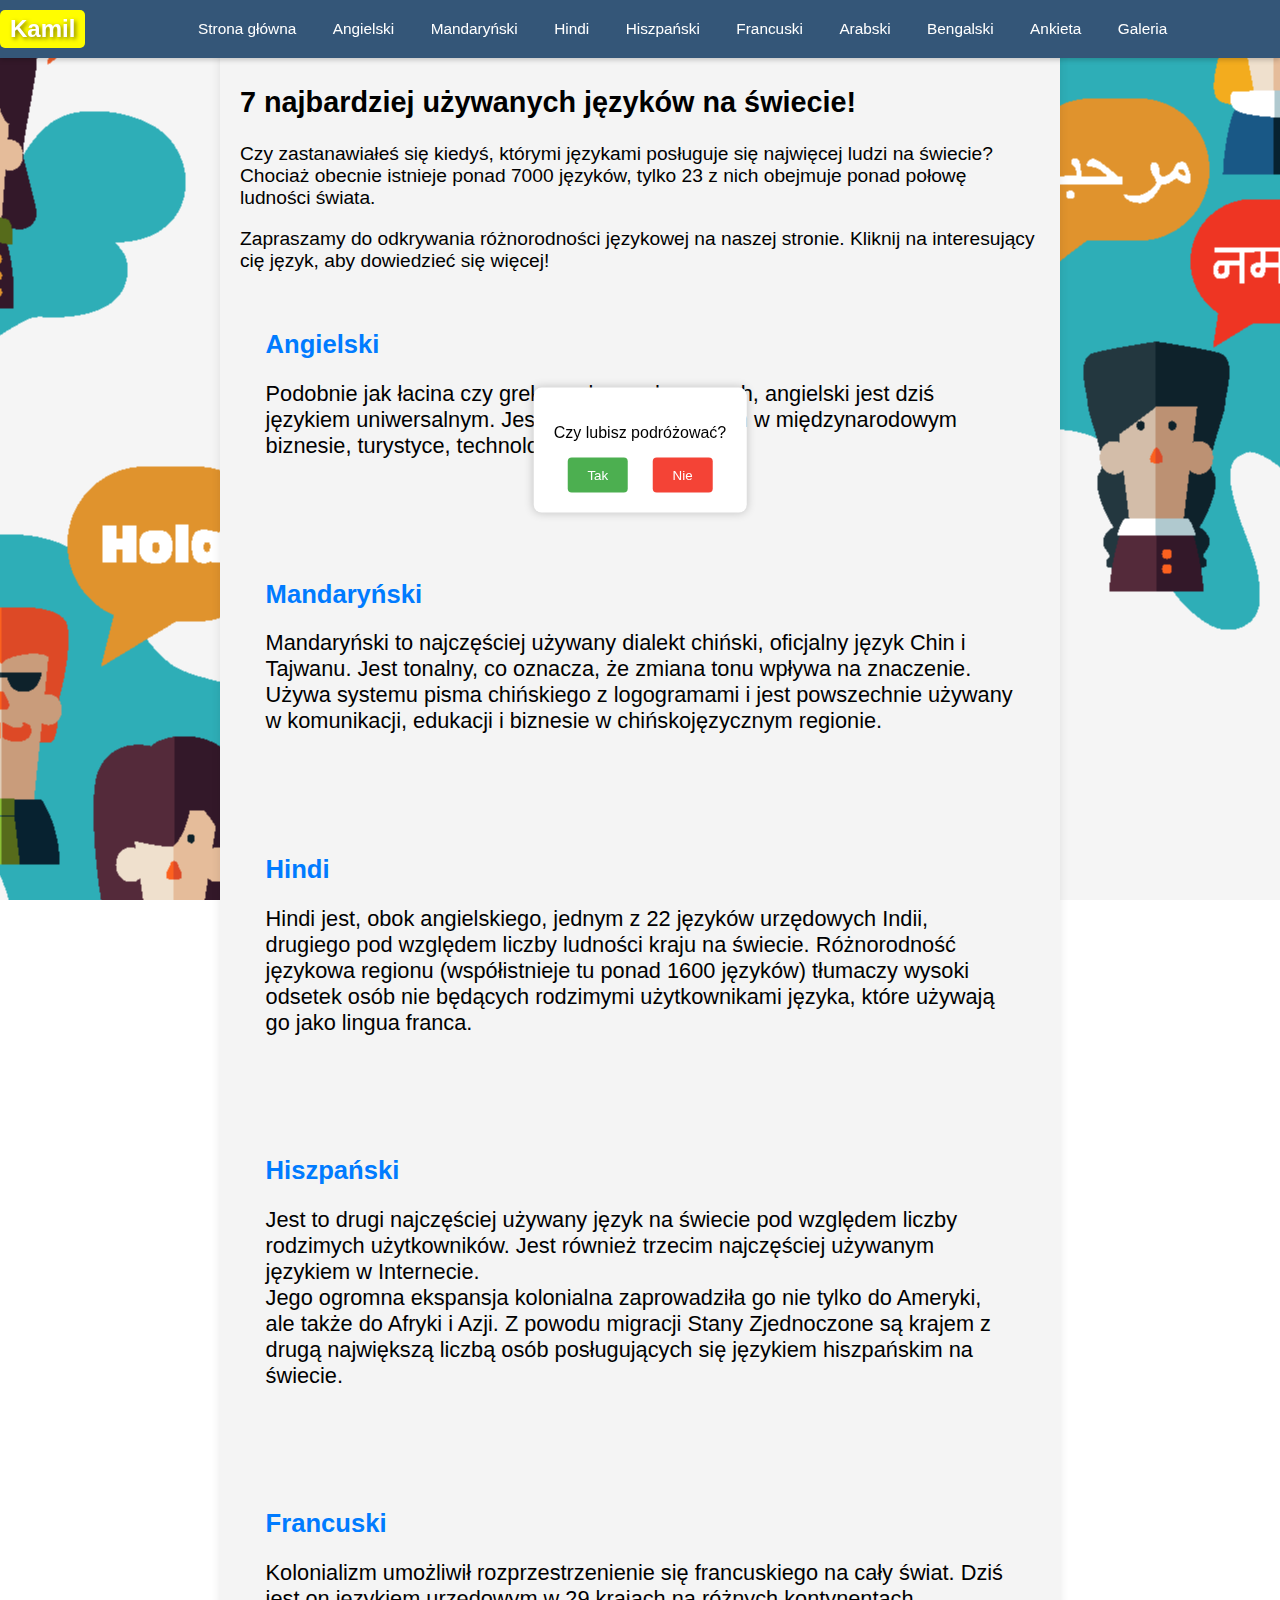
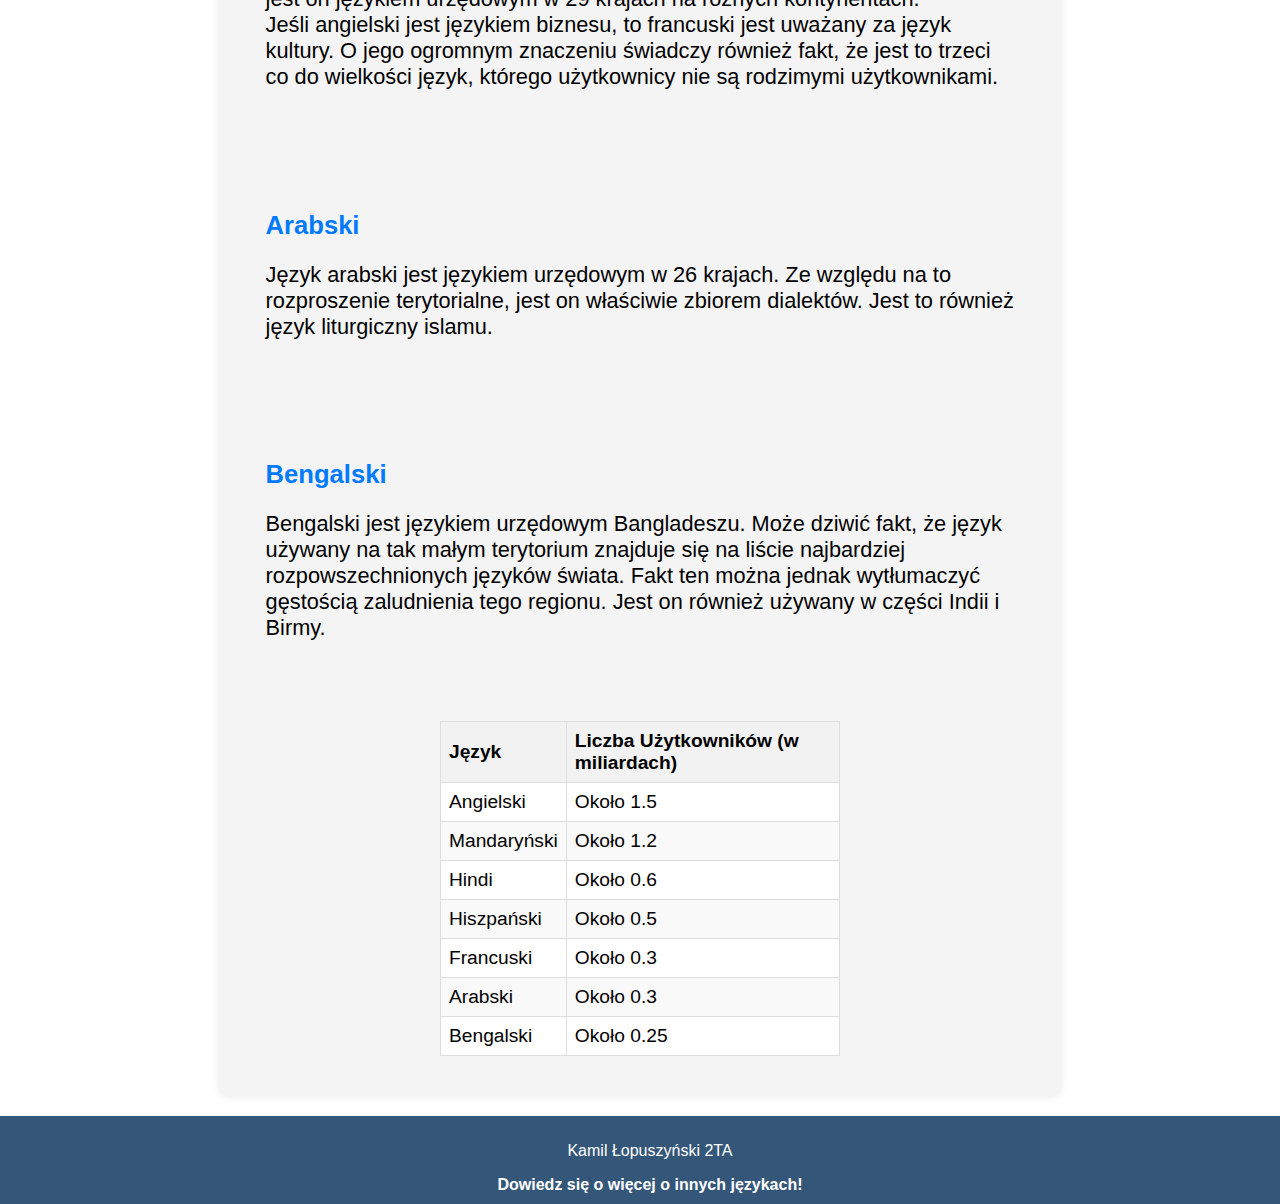
<file: index.html>
<!DOCTYPE html>
<html>
<head>
<meta name="viewport" content="width=device-width, initial-scale=1">
<meta charset="UTF-8">
	<title>Strona główna</title>
<link rel="stylesheet" type="text/css" href="stronaglowna.css">
</head>
<body>
	
<div class="wszystko">
	
	
	

	
<div class="topnav">
 <a href="" class="logo">Kamil</a>
	<div class="wysrodkowane">
        <a href="index.html" class="topnavy">Strona główna</a>
        <a href="angielski.html">Angielski</a>
        <a href="Mandarynski.html">Mandaryński</a>
	<a href="hindi.html">Hindi</a>
	<a href="hiszpanski.html">Hiszpański</a>
	<a href="francuski.html">Francuski</a>
	<a href="arabski.html">Arabski</a>
	<a href="bengalski.html">Bengalski</a>
		<a href="ankieta.html">Ankieta</a>
		<a href="galeria.html">Galeria</a>
	</div>
	<div class="mobile-menu-icon" onclick="toggleMobileMenu()">
  <div class="bar"></div>
  <div class="bar"></div>
  <div class="bar"></div>
		
</div>
	<div class="mobile-menu">
      <a href="index.html" class="topnavy">Strona główna</a>
      <a href="angielski.html">Angielski</a>
      <a href="Mandarynski.html">Mandaryński</a>
      <a href="hindi.html">Hindi</a>
      <a href="hiszpanski.html">Hiszpański</a>
      <a href="francuski.html">Francuski</a>
      <a href="arabski.html">Arabski</a>
      <a href="bengalski.html">Bengalski</a>
      <a href="ankieta.html">Ankieta</a>
      <a href="galeria.html">Galeria</a>
    </div>
	
	</div>
	<div id="popup-container">
  <p>Czy lubisz podróżować?</p>
  <button id="yesButton">Tak</button>
  <button id="noButton">Nie</button>
</div>
	 <div class="wstep"><br>
      <h2>7 najbardziej używanych języków na świecie!</h2>
      <p>
        
Czy zastanawiałeś się kiedyś, którymi językami posługuje się najwięcej ludzi na świecie? Chociaż obecnie istnieje ponad 7000 języków, tylko 23 z nich obejmuje ponad połowę ludności świata.

      </p>
		   <p>
        Zapraszamy do odkrywania różnorodności językowej na naszej stronie. Kliknij na interesujący cię język, aby dowiedzieć się więcej!
      </p>
		 
		  <div class="opisy-jezykow">
      <ul>
        <li><a href="angielski.html">Angielski</a>  <p>
            Podobnie jak łacina czy greka w dawnych czasach, angielski jest dziś językiem uniwersalnym. Jest językiem domyślnym w międzynarodowym biznesie, turystyce, technologii, itp.
          </p></li>
		  <br>
        <li><a href="Mandarynski.html">Mandaryński</a>
		  <p>
            Mandaryński to najczęściej używany dialekt chiński, oficjalny język Chin i Tajwanu. Jest tonalny, co oznacza, że zmiana tonu wpływa na znaczenie. Używa systemu pisma chińskiego z logogramami i jest powszechnie używany w komunikacji, edukacji i biznesie w chińskojęzycznym regionie.



          </p>
		  
		  </li>
		  <br>
        <li><a href="hindi.html">Hindi</a>
		  <p>
           Hindi jest, obok angielskiego, jednym z 22 języków urzędowych Indii, drugiego pod względem liczby ludności kraju na świecie. Różnorodność językowa regionu (współistnieje tu ponad 1600 języków) tłumaczy wysoki odsetek osób nie będących rodzimymi użytkownikami języka, które używają go jako lingua franca.
          </p>
		  </li>
		  <br>
        <li><a href="hiszpanski.html">Hiszpański</a>
		  <p>
           Jest to drugi najczęściej używany język na świecie pod względem liczby rodzimych użytkowników. Jest również trzecim najczęściej używanym językiem w Internecie.
<br>
Jego ogromna ekspansja kolonialna zaprowadziła go nie tylko do Ameryki, ale także do Afryki i Azji. Z powodu migracji Stany Zjednoczone są krajem z drugą największą liczbą osób posługujących się językiem hiszpańskim na świecie.
          </p>
		  </li>
		  <br>
        <li><a href="francuski.html">Francuski</a>
		  <p>
            Kolonializm umożliwił rozprzestrzenienie się francuskiego na cały świat. Dziś jest on językiem urzędowym w 29 krajach na różnych kontynentach.
<br>
Jeśli angielski jest językiem biznesu, to francuski jest uważany za język kultury. O jego ogromnym znaczeniu świadczy również fakt, że jest to trzeci co do wielkości język, którego użytkownicy nie są rodzimymi użytkownikami.
          </p>
		  </li>
		  <br>
        <li><a href="arabski.html">Arabski</a>
		  <p>
          Język arabski jest językiem urzędowym w 26 krajach. Ze względu na to rozproszenie terytorialne, jest on właściwie zbiorem dialektów. Jest to również język liturgiczny islamu.
          </p>
		  </li>
		  <br>
        <li><a href="bengalski.html">Bengalski</a>
		  <p>
           Bengalski jest językiem urzędowym Bangladeszu. Może dziwić fakt, że język używany na tak małym terytorium znajduje się na liście najbardziej rozpowszechnionych języków świata. Fakt ten można jednak wytłumaczyć gęstością zaludnienia tego regionu. Jest on również używany w części Indii i Birmy.
          </p>
		  
		  </li>
		 
      </ul>
			  </div>
		 
		
   <table>
    <thead>
      <tr>
        <th>Język</th>
        <th>Liczba Użytkowników (w miliardach)</th>
      </tr>
    </thead>
    <tbody>
      <tr>
        <td>Angielski</td>
        <td>Około 1.5</td>
      </tr>
      <tr>
        <td>Mandaryński</td>
        <td>Około 1.2</td>
      </tr>
      <tr>
        <td>Hindi</td>
        <td>Około 0.6</td>
      </tr>
      <tr>
        <td>Hiszpański</td>
        <td>Około 0.5</td>
      </tr>
      <tr>
        <td>Francuski</td>
        <td>Około 0.3</td>
      </tr>
      <tr>
        <td>Arabski</td>
        <td>Około 0.3</td>
      </tr>
      <tr>
        <td>Bengalski</td>
        <td>Około 0.25</td>
      </tr>
    </tbody>
  </table>
    </div>
	

	 <div class="stopka">
      <p>Kamil Łopuszyński 2TA</p>
		  <a href="https://www.berlitz.com/pl-pl/blog/najczesciej-uzywane-jezyki-swiata" target="_blank">Dowiedz się o więcej o innych językach!</a> 
    </div>


 
</div>
	<script>
    document.addEventListener('DOMContentLoaded', function () {
        var popupContainer = document.getElementById('popup-container');
        var yesButton = document.getElementById('yesButton');
        var noButton = document.getElementById('noButton');

        // Pokaż popup po załadowaniu strony
        popupContainer.style.display = 'block';

        // Dodaj obsługę kliknięcia na przycisk "Tak"
        yesButton.addEventListener('click', function () {
            window.location.href = 'https://www.lot.com/';
        });

        // Dodaj obsługę kliknięcia na przycisk "Nie"
        noButton.addEventListener('click', function () {
            popupContainer.style.display = 'none';
        });
    });
		function toggleMobileMenu() {
  var topnav = document.querySelector('.topnav');
  topnav.classList.toggle('expanded');
}
</script>
</body>
</html>
</file>
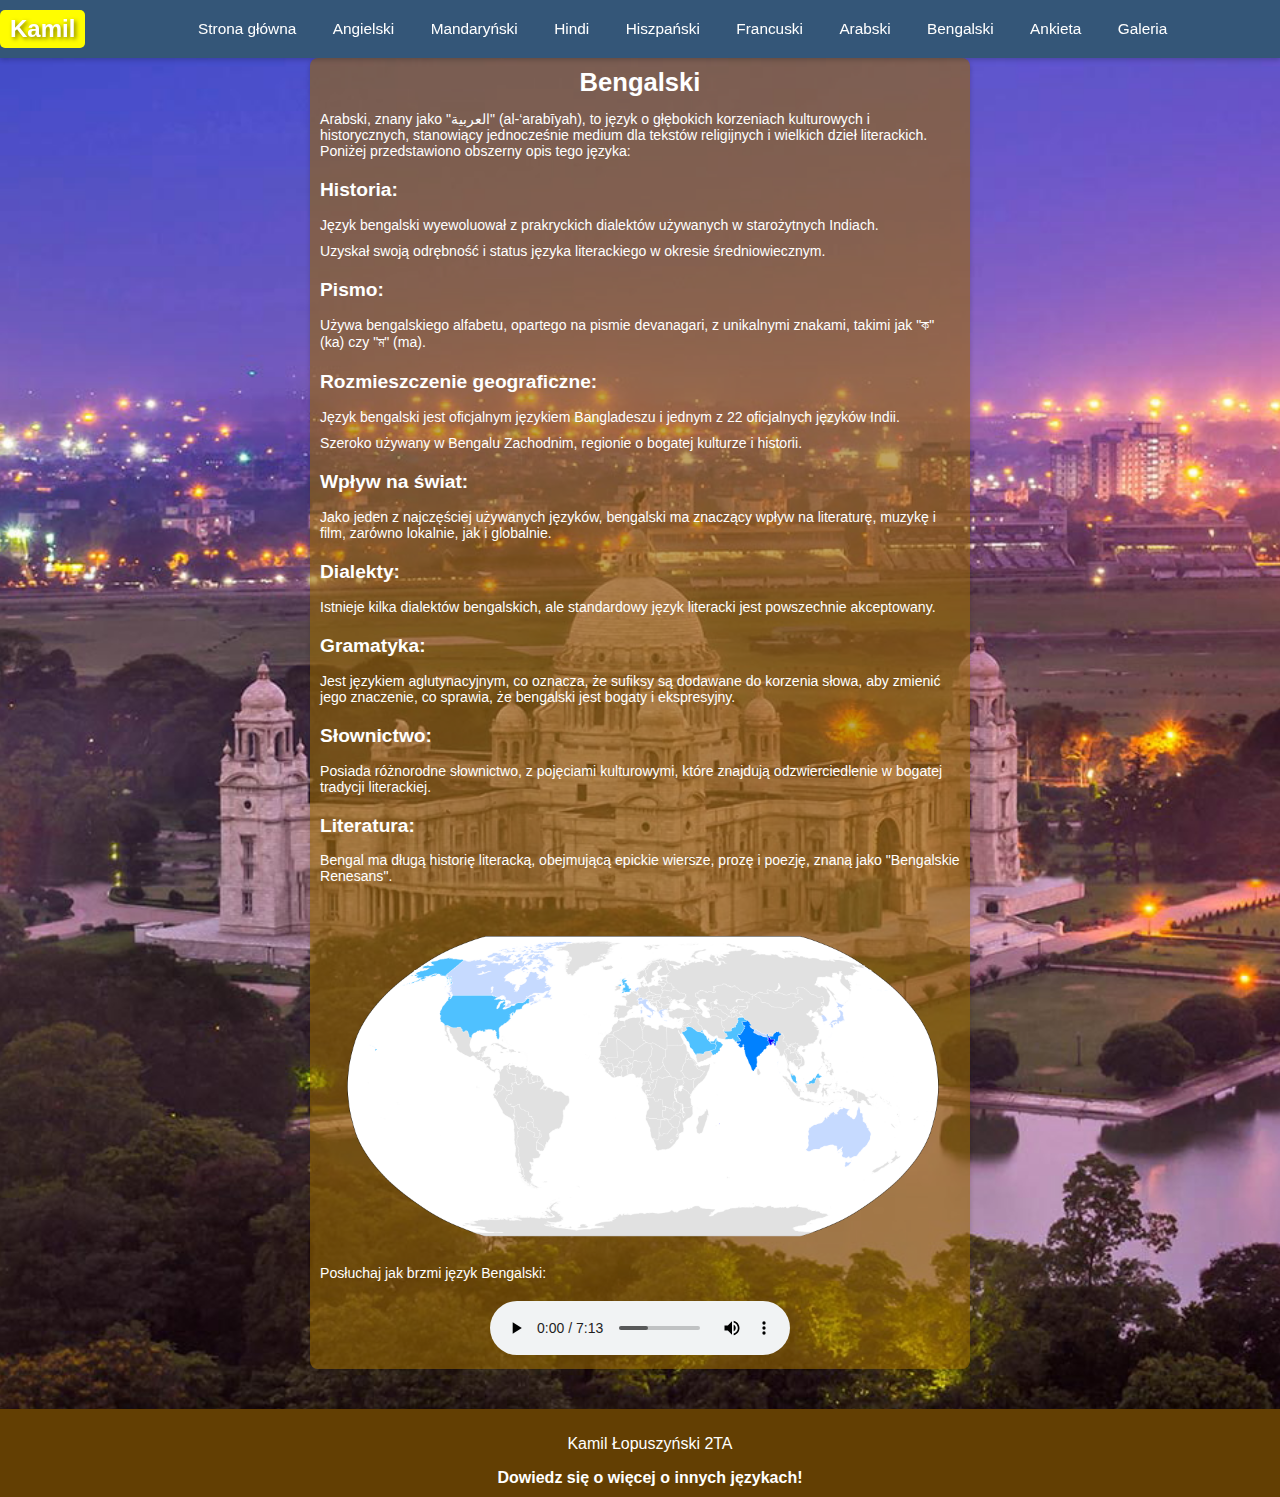
<file: bengalski.html>
<!doctype html>
<html>
<head>
<meta charset="utf-8">
<title>Bengalski</title>
<link href="bengalski.css" rel="stylesheet" type="text/css">
</head>

<body>
	
	<div class="wszystko">
	
<div class="topnav">
 <a href="" class="logo">Kamil</a>
	<div class="wysrodkowane">
        <a href="index.html" class="topnavy">Strona główna</a>
        <a href="angielski.html">Angielski</a>
        <a href="Mandarynski.html">Mandaryński</a>
	<a href="hindi.html">Hindi</a>
	<a href="hiszpanski.html">Hiszpański</a>
	<a href="francuski.html">Francuski</a>
	<a href="arabski.html">Arabski</a>
	<a href="bengalski.html">Bengalski</a>
		<a href="ankieta.html">Ankieta</a>
		<a href="galeria.html">Galeria</a>
    </div>
		<div class="mobile-menu-icon" onclick="toggleMobileMenu()">
  <div class="bar"></div>
  <div class="bar"></div>
  <div class="bar"></div>
		
</div>
	<div class="mobile-menu">
      <a href="index.html" class="topnavy">Strona główna</a>
      <a href="angielski.html">Angielski</a>
      <a href="Mandarynski.html">Mandaryński</a>
      <a href="hindi.html">Hindi</a>
      <a href="hiszpanski.html">Hiszpański</a>
      <a href="francuski.html">Francuski</a>
      <a href="arabski.html">Arabski</a>
      <a href="bengalski.html">Bengalski</a>
      <a href="ankieta.html">Ankieta</a>
      <a href="galeria.html">Galeria</a>
    </div></div><br>
		
		  <div class="container">
        <div class="tytul">Bengalski</div>
        <div class="opis">
            <p>Arabski, znany jako "العربية" (al-‘arabīyah), to język o głębokich korzeniach kulturowych i historycznych, stanowiący jednocześnie medium dla tekstów religijnych i wielkich dzieł literackich. Poniżej przedstawiono obszerny opis tego języka:</p>
			
			
			
			 <h2>Historia:</h2>
    <ul>
        <li>Język bengalski wyewoluował z prakryckich dialektów używanych w starożytnych Indiach.</li>
		 <li>Uzyskał swoją odrębność i status języka literackiego w okresie średniowiecznym.</li>
    </ul>

    <h2>Pismo:</h2>
    <ul>
        <li>Używa bengalskiego alfabetu, opartego na pismie devanagari, z unikalnymi znakami, takimi jak "ক" (ka) czy "ম" (ma).</li>
    </ul>
	<h2>Rozmieszczenie geograficzne:</h2>
    <ul>
        <li>Język bengalski jest oficjalnym językiem Bangladeszu i jednym z 22 oficjalnych języków Indii.</li>
		 <li>Szeroko używany w Bengalu Zachodnim, regionie o bogatej kulturze i historii.</li>
		 
    </ul>
	<h2>Wpływ na świat:</h2>
    <ul>
        <li>Jako jeden z najczęściej używanych języków, bengalski ma znaczący wpływ na literaturę, muzykę i film, zarówno lokalnie, jak i globalnie.</li>
		
    </ul>
	<h2>Dialekty:</h2>
    <ul>
        <li>Istnieje kilka dialektów bengalskich, ale standardowy język literacki jest powszechnie akceptowany.</li>
    </ul>
			
	<h2>Gramatyka:</h2>
    <ul>
        <li>Jest językiem aglutynacyjnym, co oznacza, że sufiksy są dodawane do korzenia słowa, aby zmienić jego znaczenie, co sprawia, że bengalski jest bogaty i ekspresyjny.</li>
		
    </ul>
			
	<h2>Słownictwo:</h2>
    <ul>
        <li>Posiada różnorodne słownictwo, z pojęciami kulturowymi, które znajdują odzwierciedlenie w bogatej tradycji literackiej.</li>
    </ul>
			
	<h2>Literatura:</h2>
    <ul>
        <li>Bengal ma długą historię literacką, obejmującą epickie wiersze, prozę i poezję, znaną jako "Bengalskie Renesans".</li>
    </ul>
		
			
			
		
        </div>

        <a href="zdjecia/1920px-Bengali-world.svg.png">
    <img src="zdjecia/1920px-Bengali-world.svg.png" alt="Mapa gdzie używany jest język bengalski" class="zdjecie">
</a>

        <div class="opis">
            <p>Posłuchaj jak brzmi język Bengalski:</p>
        </div>

        <div class="audio">
            <audio controls>
                <source src="audio/videoplayback.3gpp" type="audio/mp3">
                Your browser does not support the audio element.
            </audio>
        </div>
    </div>
		

	 <div class="stopka">
      <p>Kamil Łopuszyński 2TA</p>
		  <a href="https://www.berlitz.com/pl-pl/blog/najczesciej-uzywane-jezyki-swiata" target="_blank">Dowiedz się o więcej o innych językach!</a> </div>

	
	
	
	
	
	
    </div>
	<script>
function toggleMobileMenu() {
  var topnav = document.querySelector('.topnav');
  topnav.classList.toggle('expanded');
}</script>


</body>
</html>
</file>
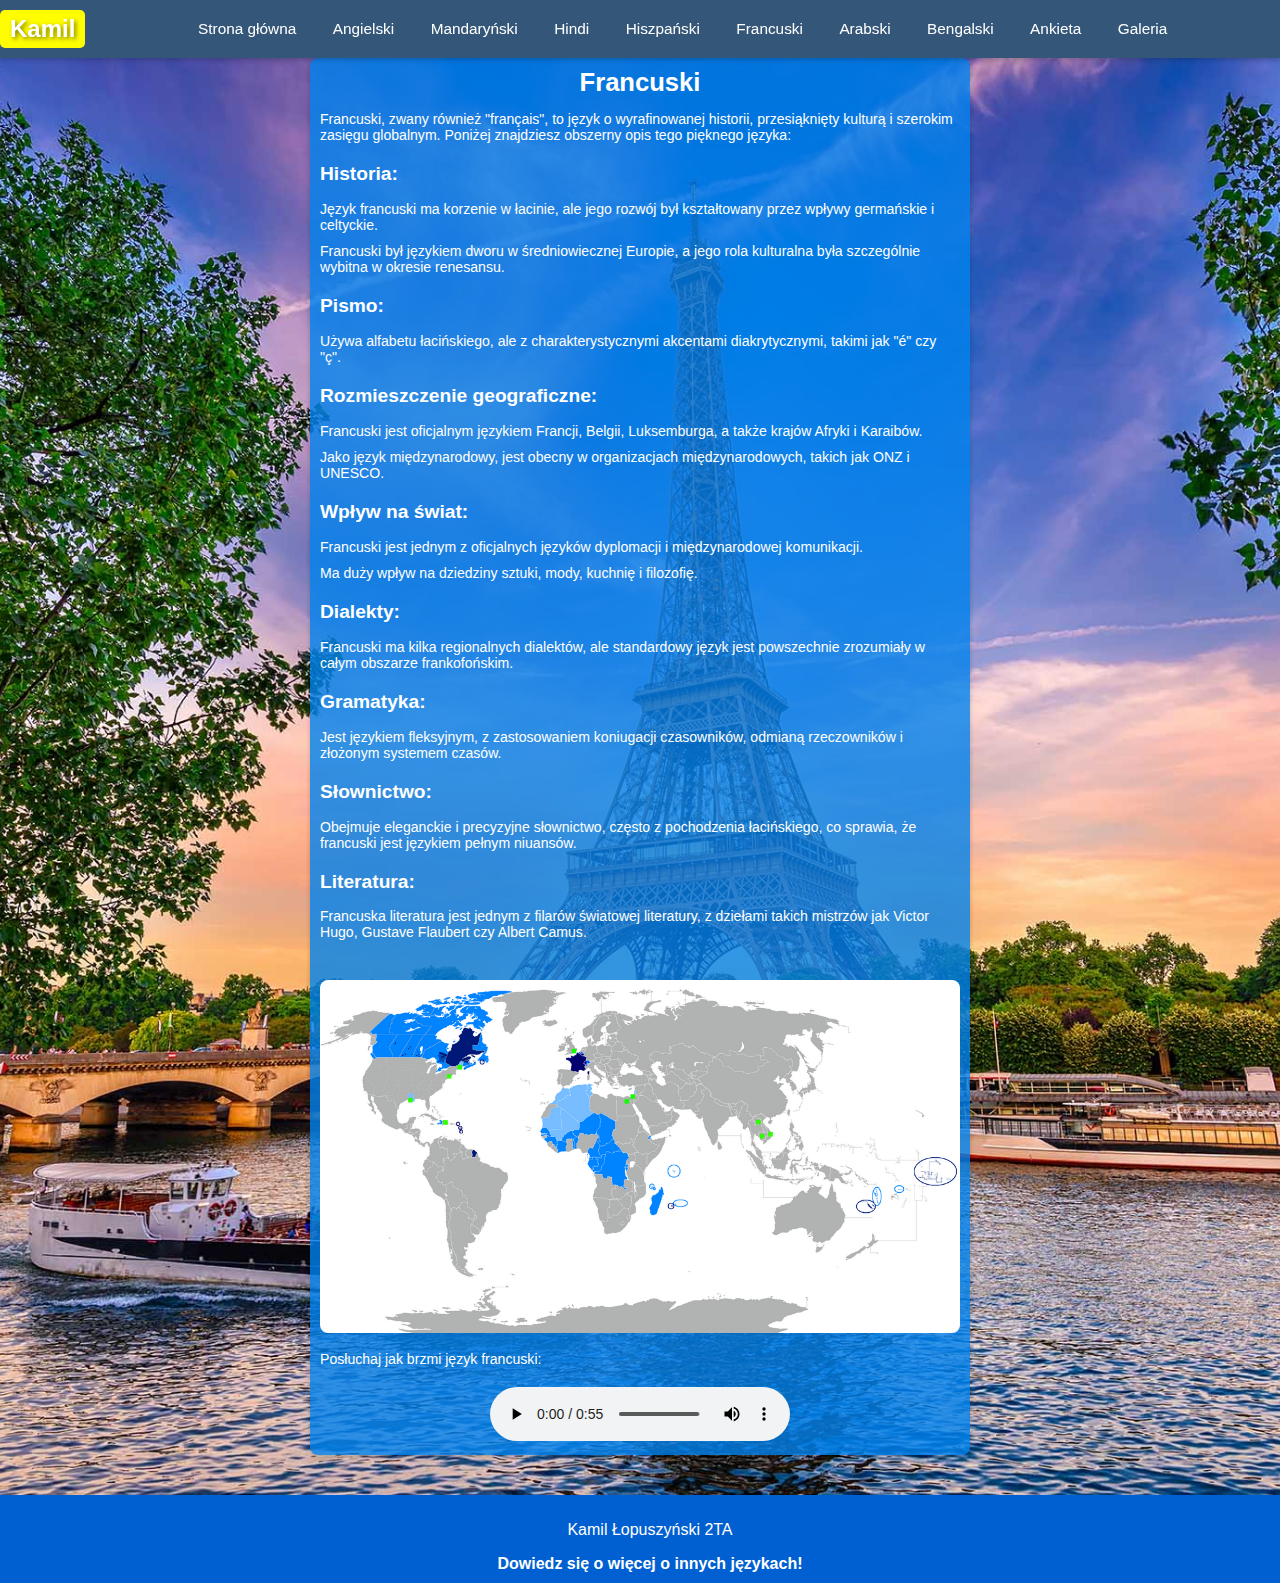
<file: francuski.html>
<!doctype html>
<html>
<head>
<meta charset="utf-8">
<title>Francuski</title>
<link href="francuski.css" rel="stylesheet" type="text/css">
</head>

<body>
	
	<div class="wszystko">
	
<div class="topnav">
 <a href="" class="logo">Kamil</a>
	<div class="wysrodkowane">
        <a href="index.html" class="topnavy">Strona główna</a>
        <a href="angielski.html">Angielski</a>
        <a href="Mandarynski.html">Mandaryński</a>
	<a href="hindi.html">Hindi</a>
	<a href="hiszpanski.html">Hiszpański</a>
	<a href="francuski.html">Francuski</a>
	<a href="arabski.html">Arabski</a>
	<a href="bengalski.html">Bengalski</a>
		<a href="ankieta.html">Ankieta</a>
		<a href="galeria.html">Galeria</a>
    </div>
		<div class="mobile-menu-icon" onclick="toggleMobileMenu()">
  <div class="bar"></div>
  <div class="bar"></div>
  <div class="bar"></div>
		
</div>
	<div class="mobile-menu">
      <a href="index.html" class="topnavy">Strona główna</a>
      <a href="angielski.html">Angielski</a>
      <a href="Mandarynski.html">Mandaryński</a>
      <a href="hindi.html">Hindi</a>
      <a href="hiszpanski.html">Hiszpański</a>
      <a href="francuski.html">Francuski</a>
      <a href="arabski.html">Arabski</a>
      <a href="bengalski.html">Bengalski</a>
      <a href="ankieta.html">Ankieta</a>
      <a href="galeria.html">Galeria</a>
    </div></div><br>
		
		  <div class="container">
        <div class="tytul">Francuski</div>
        <div class="opis">
            <p>Francuski, zwany również "français", to język o wyrafinowanej historii, przesiąknięty kulturą i szerokim zasięgu globalnym. Poniżej znajdziesz obszerny opis tego pięknego języka:</p>
			
			
			
			 <h2>Historia:</h2>
    <ul>
        <li>Język francuski ma korzenie w łacinie, ale jego rozwój był kształtowany przez wpływy germańskie i celtyckie.</li>
		 <li>Francuski był językiem dworu w średniowiecznej Europie, a jego rola kulturalna była szczególnie wybitna w okresie renesansu.</li>
    </ul>

    <h2>Pismo:</h2>
    <ul>
        <li>Używa alfabetu łacińskiego, ale z charakterystycznymi akcentami diakrytycznymi, takimi jak "é" czy "ç".</li>
    </ul>
	<h2>Rozmieszczenie geograficzne:</h2>
    <ul>
        <li>Francuski jest oficjalnym językiem Francji, Belgii, Luksemburga, a także krajów Afryki i Karaibów.</li>
		 <li>Jako język międzynarodowy, jest obecny w organizacjach międzynarodowych, takich jak ONZ i UNESCO.</li>
    </ul>
	<h2>Wpływ na świat:</h2>
    <ul>
        <li>Francuski jest jednym z oficjalnych języków dyplomacji i międzynarodowej komunikacji.</li>
		 <li>Ma duży wpływ na dziedziny sztuki, mody, kuchnię i filozofię.</li>
		
    </ul>
	<h2>Dialekty:</h2>
    <ul>
        <li>Francuski ma kilka regionalnych dialektów, ale standardowy język jest powszechnie zrozumiały w całym obszarze frankofońskim.</li>
    </ul>
			
	<h2>Gramatyka:</h2>
    <ul>
        <li>Jest językiem fleksyjnym, z zastosowaniem koniugacji czasowników, odmianą rzeczowników i złożonym systemem czasów.</li>
		
    </ul>
			
	<h2>Słownictwo:</h2>
    <ul>
        <li>Obejmuje eleganckie i precyzyjne słownictwo, często z pochodzenia łacińskiego, co sprawia, że francuski jest językiem pełnym niuansów.</li>
    </ul>
			
	<h2>Literatura:</h2>
    <ul>
        <li>Francuska literatura jest jednym z filarów światowej literatury, z dziełami takich mistrzów jak Victor Hugo, Gustave Flaubert czy Albert Camus.</li>
    </ul>
		
			
			
		
        </div>

        <a href="zdjecia/francja.png">
    <img src="zdjecia/francja.png" alt="Mapa gdzie używany jest język francuski" class="zdjecie">
</a>

        <div class="opis">
            <p>Posłuchaj jak brzmi język francuski:</p>
        </div>

        <div class="audio">
            <audio controls>
                <source src="audio/8349.mp3" type="audio/mp3">
                Your browser does not support the audio element.
            </audio>
        </div>
    </div>
		

	 <div class="stopka">
      <p>Kamil Łopuszyński 2TA</p>
		  <a href="https://www.berlitz.com/pl-pl/blog/najczesciej-uzywane-jezyki-swiata" target="_blank">Dowiedz się o więcej o innych językach!</a> </div>

	
	
	
	
	
	
    </div>
	<script>
function toggleMobileMenu() {
  var topnav = document.querySelector('.topnav');
  topnav.classList.toggle('expanded');
}</script>

</body>
</html>
</file>
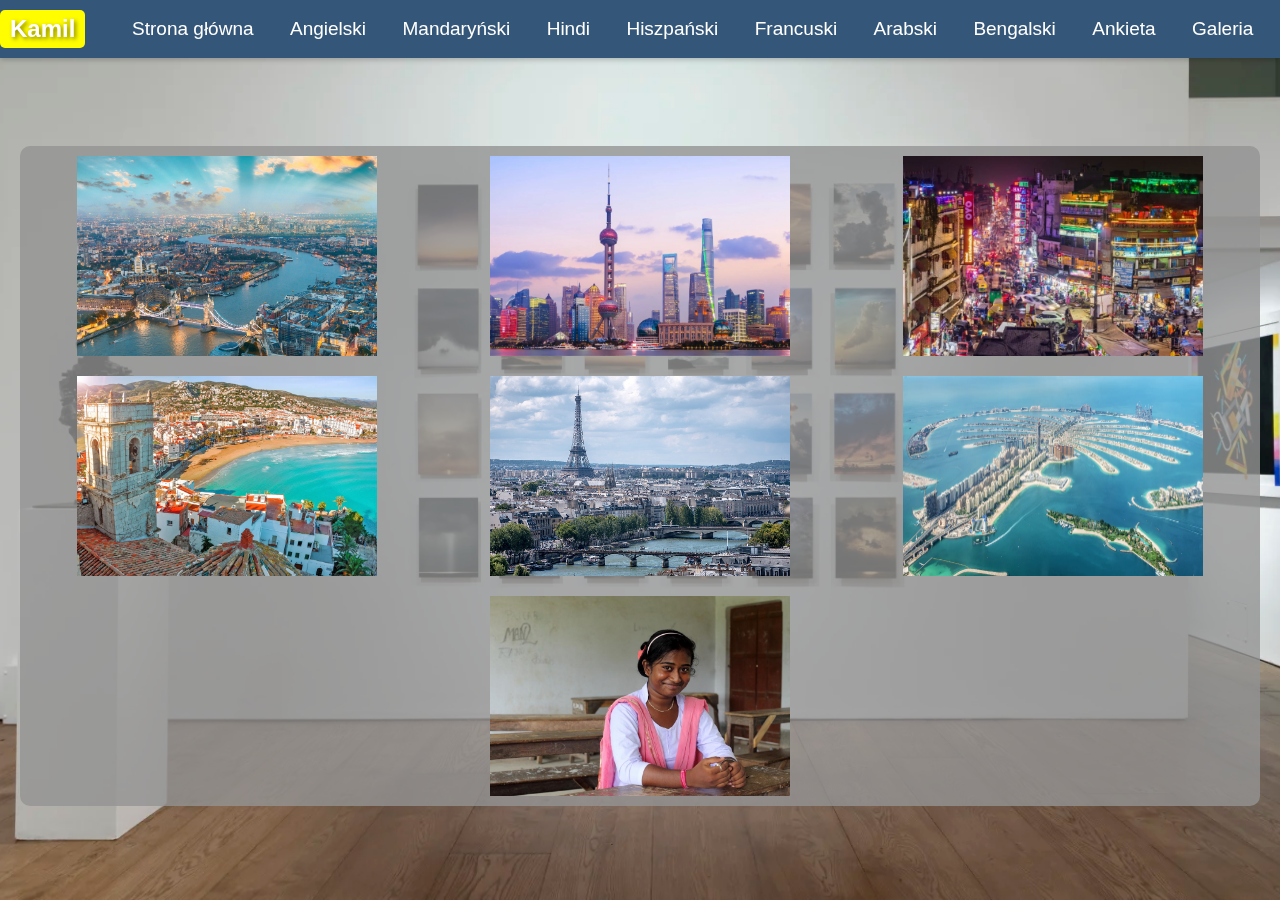
<file: galeria.html>
<!DOCTYPE html>
<html>
<head>
    <meta charset="utf-8">
    <title>Galeria</title>
    <link href="galeria.css" rel="stylesheet" type="text/css">
</head>

<body>
    <div class="wszystko">

        <div class="topnav">
            <a href="" class="logo">Kamil</a>
            <div class="wysrodkowane">
                <a href="index.html" class="topnavy">Strona główna</a>
                <a href="angielski.html">Angielski</a>
                <a href="Mandarynski.html">Mandaryński</a>
                <a href="hindi.html">Hindi</a>
                <a href="hiszpanski.html">Hiszpański</a>
                <a href="francuski.html">Francuski</a>
                <a href="arabski.html">Arabski</a>
                <a href="bengalski.html">Bengalski</a>
                <a href="ankieta.html">Ankieta</a>
                <a href="galeria.html">Galeria</a>
            </div>
			<div class="mobile-menu-icon" onclick="toggleMobileMenu()">
  <div class="bar"></div>
  <div class="bar"></div>
  <div class="bar"></div>
		
</div>
	<div class="mobile-menu">
      <a href="index.html" class="topnavy">Strona główna</a>
      <a href="angielski.html">Angielski</a>
      <a href="Mandarynski.html">Mandaryński</a>
      <a href="hindi.html">Hindi</a>
      <a href="hiszpanski.html">Hiszpański</a>
      <a href="francuski.html">Francuski</a>
      <a href="arabski.html">Arabski</a>
      <a href="bengalski.html">Bengalski</a>
      <a href="ankieta.html">Ankieta</a>
      <a href="galeria.html">Galeria</a>
    </div>
        </div><br><br><br><br><br><br><br>

        <div class="gallery" id="gallery">
            <img src="zdjecia/londyn.jpg" alt="Londyn">
            <img src="zdjecia/szanghaj.webp" alt="Szanghaj">
            <img src="zdjecia/newdelhi.jpg" alt="Nowe Delhi">
            <img src="zdjecia/hiszpania.webp" alt="Hiszpania">
            <img src="zdjecia/paryz.jpg" alt="Paryż">
            <img src="zdjecia/dubaj.webp" alt="Dubaj">
            <img src="zdjecia/bengal.jpg" alt="Bengali">
        </div>

        <div id="lightbox">
            <span class="prev" onclick="plusSlides(-1); event.stopPropagation();">&#10094;</span>
            <img id="lightbox-img">
            <span class="next" onclick="plusSlides(1); event.stopPropagation();">&#10095;</span>
        </div>

        <script>
            const gallery = document.getElementById('gallery');
            const lightbox = document.getElementById('lightbox');
            const lightboxImg = document.getElementById('lightbox-img');
            const images = document.querySelectorAll('.gallery img');
            let currentIndex = 0;

            gallery.addEventListener('click', (event) => {
                if (event.target.tagName === 'IMG') {
                    const imgSrc = event.target.src;
                    currentIndex = Array.from(images).indexOf(event.target);
                    showImage(imgSrc);
                }
            });

            lightbox.addEventListener('click', () => {
                lightbox.style.display = 'none';
            });

            function showImage(imgSrc) {
                lightboxImg.src = imgSrc;
                lightbox.style.display = 'flex';
            }

            function plusSlides(n) {
                currentIndex = (currentIndex + n + images.length) % images.length;
                const imgSrc = images[currentIndex].src;
                showImage(imgSrc);
            }function toggleMobileMenu() {
  var topnav = document.querySelector('.topnav');
  topnav.classList.toggle('expanded');
}
        </script>

    </div>
</body>
</html>
</file>
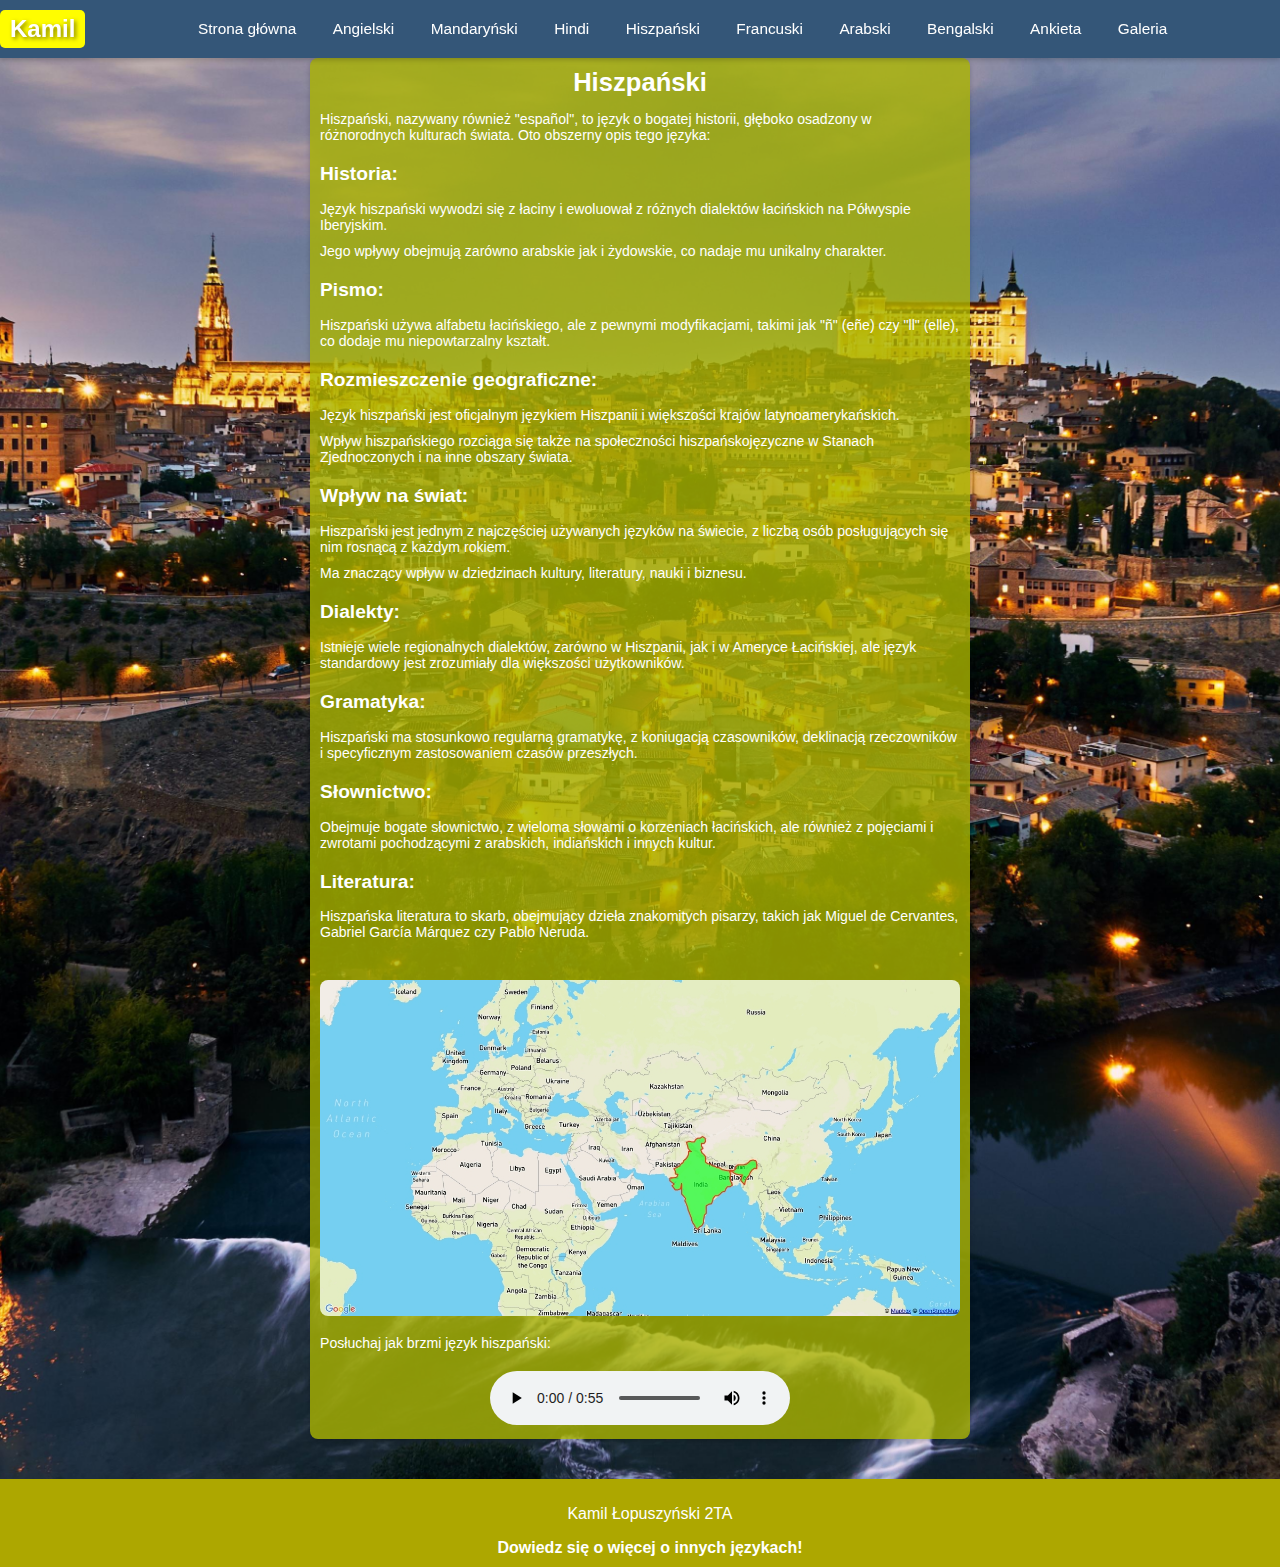
<file: hiszpanski.html>
<!doctype html>
<html>
<head>
<meta charset="utf-8">
<title>Hiszpański</title>
<link href="hiszpanski.css" rel="stylesheet" type="text/css">
</head>

<body>
	
	<div class="wszystko">
	
<div class="topnav">
 <a href="" class="logo">Kamil</a>
	<div class="wysrodkowane">
        <a href="index.html" class="topnavy">Strona główna</a>
        <a href="angielski.html">Angielski</a>
        <a href="Mandarynski.html">Mandaryński</a>
	<a href="hindi.html">Hindi</a>
	<a href="hiszpanski.html">Hiszpański</a>
	<a href="francuski.html">Francuski</a>
	<a href="arabski.html">Arabski</a>
	<a href="bengalski.html">Bengalski</a>
		<a href="ankieta.html">Ankieta</a>
		<a href="galeria.html">Galeria</a>
    </div>
		<div class="mobile-menu-icon" onclick="toggleMobileMenu()">
  <div class="bar"></div>
  <div class="bar"></div>
  <div class="bar"></div>
		
</div>
	<div class="mobile-menu">
      <a href="index.html" class="topnavy">Strona główna</a>
      <a href="angielski.html">Angielski</a>
      <a href="Mandarynski.html">Mandaryński</a>
      <a href="hindi.html">Hindi</a>
      <a href="hiszpanski.html">Hiszpański</a>
      <a href="francuski.html">Francuski</a>
      <a href="arabski.html">Arabski</a>
      <a href="bengalski.html">Bengalski</a>
      <a href="ankieta.html">Ankieta</a>
      <a href="galeria.html">Galeria</a>
    </div></div><br>
		
		  <div class="container">
        <div class="tytul">Hiszpański</div>
        <div class="opis">
            <p>Hiszpański, nazywany również "español", to język o bogatej historii, głęboko osadzony w różnorodnych kulturach świata. Oto obszerny opis tego języka:</p>
			
			
			
			 <h2>Historia:</h2>
    <ul >
        <li>Język hiszpański wywodzi się z łaciny i ewoluował z różnych dialektów łacińskich na Półwyspie Iberyjskim.</li>
		  <li>Jego wpływy obejmują zarówno arabskie jak i żydowskie, co nadaje mu unikalny charakter.</li>
    </ul>

    <h2>Pismo:</h2>
    <ul >
        <li>Hiszpański używa alfabetu łacińskiego, ale z pewnymi modyfikacjami, takimi jak "ñ" (eñe) czy "ll" (elle), co dodaje mu niepowtarzalny kształt.</li>
    </ul>
	<h2>Rozmieszczenie geograficzne:</h2>
    <ul >
        <li>Język hiszpański jest oficjalnym językiem Hiszpanii i większości krajów latynoamerykańskich.</li>
		 <li>Wpływ hiszpańskiego rozciąga się także na społeczności hiszpańskojęzyczne w Stanach Zjednoczonych i na inne obszary świata.</li>
    </ul>
	<h2>Wpływ na świat:</h2>
    <ul >
        <li>Hiszpański jest jednym z najczęściej używanych języków na świecie, z liczbą osób posługujących się nim rosnącą z każdym rokiem.</li>
		 <li>Ma znaczący wpływ w dziedzinach kultury, literatury, nauki i biznesu.</li>
		
    </ul>
	<h2>Dialekty:</h2>
    <ul >
        <li>Istnieje wiele regionalnych dialektów, zarówno w Hiszpanii, jak i w Ameryce Łacińskiej, ale język standardowy jest zrozumiały dla większości użytkowników.</li>
    </ul>
			
	<h2>Gramatyka:</h2>
    <ul>
        <li>Hiszpański ma stosunkowo regularną gramatykę, z koniugacją czasowników, deklinacją rzeczowników i specyficznym zastosowaniem czasów przeszłych.</li>
		
    </ul>
			
	<h2>Słownictwo:</h2>
    <ul>
        <li>Obejmuje bogate słownictwo, z wieloma słowami o korzeniach łacińskich, ale również z pojęciami i zwrotami pochodzącymi z arabskich, indiańskich i innych kultur.</li>
    </ul>
			
	<h2>Literatura:</h2>
    <ul>
        <li>Hiszpańska literatura to skarb, obejmujący dzieła znakomitych pisarzy, takich jak Miguel de Cervantes, Gabriel García Márquez czy Pablo Neruda.</li>
    </ul>
		
			
			
		
        </div>

        <a href="zdjecia/MapofHindi_thumb_1200x630.jpg">
    <img src="zdjecia/MapofHindi_thumb_1200x630.jpg" alt="Mapa gdzie używany jest język hindi" class="zdjecie">
</a>
        <div class="opis">
            <p>Posłuchaj jak brzmi język hiszpański:</p>
        </div>

        <div class="audio">
            <audio controls>
                <source src="audio/comida italiana_2022-11-21.mp3" type="audio/mp3">
                Your browser does not support the audio element.
            </audio>
        </div>
    </div>
		

	 <div class="stopka">
      <p>Kamil Łopuszyński 2TA</p>
		  <a href="https://www.berlitz.com/pl-pl/blog/najczesciej-uzywane-jezyki-swiata" target="_blank">Dowiedz się o więcej o innych językach!</a> </div>

	
	
	
	
	
	
    </div>
	
	<script>
function toggleMobileMenu() {
  var topnav = document.querySelector('.topnav');
  topnav.classList.toggle('expanded');
}</script>



</body>
</html>
</file>
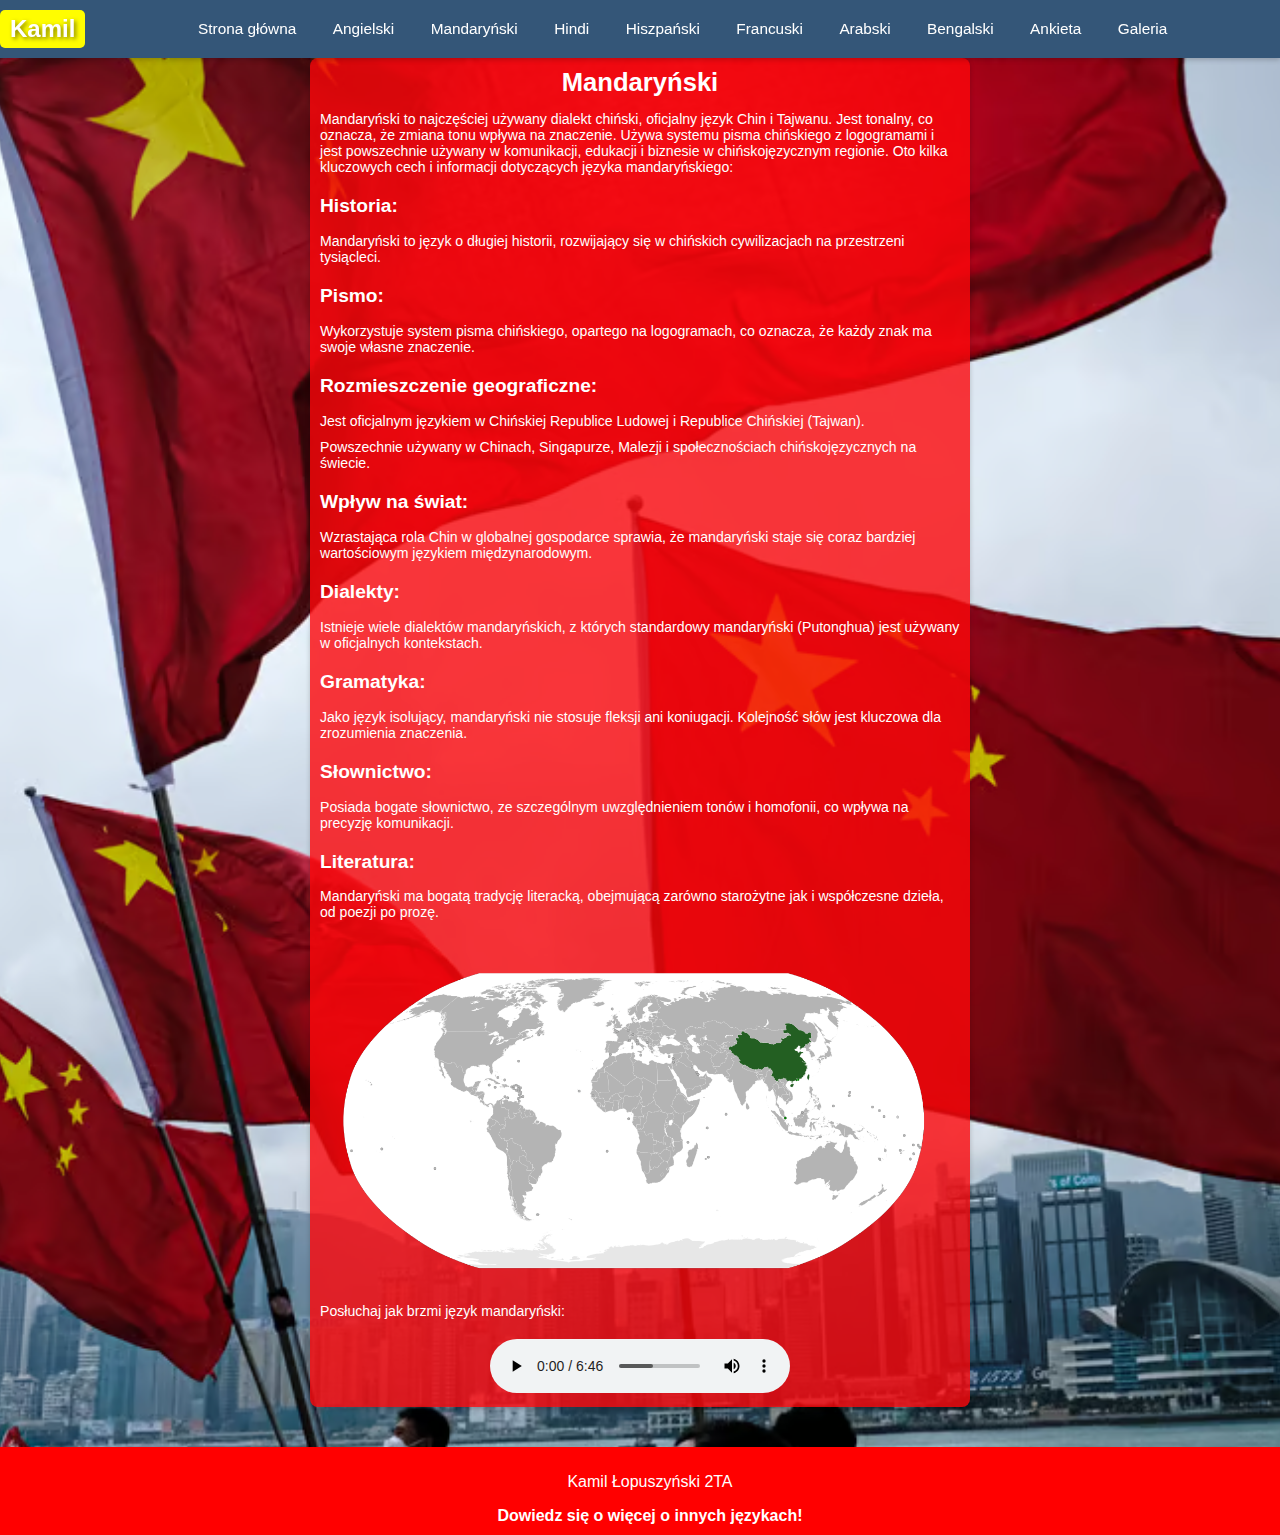
<file: Mandarynski.html>
<!doctype html>
<html>
<head>
<meta charset="utf-8">
<title>Mandaryński</title>
<link href="Mandarynski.css" rel="stylesheet" type="text/css">
</head>

<body>
	
	<div class="wszystko">
	
<div class="topnav">
 <a href="" class="logo">Kamil</a>
	<div class="wysrodkowane">
        <a href="index.html" class="topnavy">Strona główna</a>
        <a href="angielski.html">Angielski</a>
        <a href="Mandarynski.html">Mandaryński</a>
	<a href="hindi.html">Hindi</a>
	<a href="hiszpanski.html">Hiszpański</a>
	<a href="francuski.html">Francuski</a>
	<a href="arabski.html">Arabski</a>
	<a href="bengalski.html">Bengalski</a>
		<a href="ankieta.html">Ankieta</a>
		<a href="galeria.html">Galeria</a>
    </div>
		<div class="mobile-menu-icon" onclick="toggleMobileMenu()">
  <div class="bar"></div>
  <div class="bar"></div>
  <div class="bar"></div>
		
</div>
	<div class="mobile-menu">
      <a href="index.html" class="topnavy">Strona główna</a>
      <a href="angielski.html">Angielski</a>
      <a href="Mandarynski.html">Mandaryński</a>
      <a href="hindi.html">Hindi</a>
      <a href="hiszpanski.html">Hiszpański</a>
      <a href="francuski.html">Francuski</a>
      <a href="arabski.html">Arabski</a>
      <a href="bengalski.html">Bengalski</a>
      <a href="ankieta.html">Ankieta</a>
      <a href="galeria.html">Galeria</a>
    </div>
		</div><br>
		
		  <div class="container">
        <div class="tytul">Mandaryński</div>
        <div class="opis">
            <p>Mandaryński to najczęściej używany dialekt chiński, oficjalny język Chin i Tajwanu. Jest tonalny, co oznacza, że zmiana tonu wpływa na znaczenie. Używa systemu pisma chińskiego z logogramami i jest powszechnie używany w komunikacji, edukacji i biznesie w chińskojęzycznym regionie. Oto kilka kluczowych cech i informacji dotyczących języka mandaryńskiego:</p>
			
			
			
			 <h2>Historia:</h2>
    <ul>
        <li>Mandaryński to język o długiej historii, rozwijający się w chińskich cywilizacjach na przestrzeni tysiącleci.</li>
    </ul>

    <h2>Pismo:</h2>
    <ul>
        <li>Wykorzystuje system pisma chińskiego, opartego na logogramach, co oznacza, że każdy znak ma swoje własne znaczenie.</li>
    </ul>
	<h2>Rozmieszczenie geograficzne:</h2>
    <ul>
        <li>Jest oficjalnym językiem w Chińskiej Republice Ludowej i Republice Chińskiej (Tajwan).</li>
		 <li>Powszechnie używany w Chinach, Singapurze, Malezji i społecznościach chińskojęzycznych na świecie.</li>
    </ul>
	<h2>Wpływ na świat:</h2>
    <ul>
        <li>Wzrastająca rola Chin w globalnej gospodarce sprawia, że mandaryński staje się coraz bardziej wartościowym językiem międzynarodowym.</li>
		
    </ul>
	<h2>Dialekty:</h2>
    <ul>
        <li>Istnieje wiele dialektów mandaryńskich, z których standardowy mandaryński (Putonghua) jest używany w oficjalnych kontekstach.</li>
    </ul>
			
	<h2>Gramatyka:</h2>
    <ul>
        <li>Jako język isolujący, mandaryński nie stosuje fleksji ani koniugacji. Kolejność słów jest kluczowa dla zrozumienia znaczenia.</li>
		
    </ul>
			
	<h2>Słownictwo:</h2>
    <ul>
        <li>Posiada bogate słownictwo, ze szczególnym uwzględnieniem tonów i homofonii, co wpływa na precyzję komunikacji.</li>
    </ul>
			
	<h2>Literatura:</h2>
    <ul>
        <li>Mandaryński ma bogatą tradycję literacką, obejmującą zarówno starożytne jak i współczesne dzieła, od poezji po prozę.</li>
    </ul>
		
			
			
		
        </div>

        <a href="zdjecia/chinski.jpg">
    <img src="zdjecia/chinski.jpg" alt="Mapa gdzie używany jest język mandaryński" class="zdjecie">
</a>

        <div class="opis">
            <p>Posłuchaj jak brzmi język mandaryński:</p>
        </div>

        <div class="audio">
            <audio controls>
                <source src="audio/mandarin.m4a" type="audio/mp3">
                Your browser does not support the audio element.
            </audio>
        </div>
    </div>
		

	 <div class="stopka">
      <p>Kamil Łopuszyński 2TA</p>
		  <a href="https://www.berlitz.com/pl-pl/blog/najczesciej-uzywane-jezyki-swiata" target="_blank">Dowiedz się o więcej o innych językach!</a> </div>

	
	
	
	
	
	
    </div>
	<script>
function toggleMobileMenu() {
  var topnav = document.querySelector('.topnav');
  topnav.classList.toggle('expanded');
}</script>
</body>
</html>
</file>
<file: stronaglowna.css>
@charset "utf-8";
.mobile-menu-icon {
  display: none;
  cursor: pointer;
}

.bar {
  width: 30px;
  height: 3px;
  background-color: #fff;
  margin: 6px 0;
  transition: 0.4s;
}


.mobile-menu {
  display: none;
  position: fixed;
  top: 60px;
  left: 0;
  width: 100%;
  background-color: #345678;
  z-index: 1000;
}

.mobile-menu a {
  color: #fff;
  text-decoration: none;
  display: block;
  padding: 14px 16px;
  font-size: 19px;
  font-family: Arial, sans-serif;
}

.mobile-menu a:hover {
  background-color: #456789;
  color: #000;
}


.logo {
  font-size: 24px;
  color: #fff;
  font-weight: bold;
  text-shadow: 2px 2px 4px rgba(0, 0, 0, 0.5);
  padding: 5px 10px;
  background-color: #4285f4;
  border-radius: 5px;
  margin-right: 20px; 
}

.topnav {
  display: flex;
  justify-content: center; 
  align-items: center;
}

.topnav .logo {
  font-size: 24px;
  color: #fff;
  font-weight: bold;
  text-shadow: 2px 2px 4px rgba(0, 0, 0, 0.5);
  padding: 5px 10px;
  pointer-events: none;
  border-radius: 5px;
  margin-right: 20px;
  text-decoration: none;
}

.topnav .logo:hover {
  text-decoration: none;
  background-color: #4285f4;
}

.topnav .wysrodkowane {
  flex: 1; 
  text-align: center; 
}
body{
	 background: url("zdjecia/languages-around-the-world.png");
 background-attachment: fixed;
    background-position: center;
   
    margin: 0;
	padding: 0;
    font-family: Arial, sans-serif;
    color: #fff;
   


}

.wszystko {
    min-height: 100vh;
    position: relative;
}

.topnav {
    background-color: #345678;
    overflow: hidden;
    box-shadow: 0px 2px 5px rgba(0, 0, 0, 0.2);
    text-align: center;
    position: fixed;
    top: 0;
    width: 100%;
    padding: 10px 0;
    z-index: 1000;
}

.topnav a {
    transition: background-color 0.3s, color 0.3s;
    color: #fff;
    text-decoration: none;
    padding: 14px 16px;
    font-size: 19px;
    font-family: Arial, sans-serif;
}

.topnav a:hover {
    background-color: #456789;
    color: #000;
}

.container {
    background-color: rgba(150, 102, 0, 0.6);
    text-align: center;
    max-width: 800px;
    margin: 80px auto;
    padding: 20px;
    box-shadow: 0px 2px 5px rgba(0, 0, 0, 0.2);
    border-radius: 8px;
}

.tytul {
    font-size: 28px;
    font-weight: bold;
    margin-bottom: 10px;
}

.opis {
    font-size: 16px;
    margin-bottom: 20px;
    text-align: left;
}

.opis h2 {
    margin-top: 20px;
}

.container ul {
    list-style-type: none;
    padding: 0;
    margin: 0;
}

.container li {
    margin-bottom: 10px;
}

.zdjecie {
    max-width: 100%;
    height: auto;
    border-radius: 8px;
    margin-top: 20px;
}

.audio {
    margin-top: 20px;
}

.stopka {
    background-color:#633F03; 
    text-align: center;
    padding: 10px;
    bottom: 0;
    width: 100%;
}

.stopka a {
    color: #fff;
    text-decoration: none;
    font-weight: bold;
}

.stopka a:hover {
    text-decoration: underline;
}
@media (max-width: 600px) {
	 .topnav .wysrodkowane {
    display: none;
  }

  .mobile-menu-icon {
    display: block;
  }

  .topnav.expanded .wysrodkowane {
    display: flex;
    flex-direction: column;
    align-items: center;
    background-color: #345678;
    position: absolute;
    width: 100%;
    top: 60px;
    left: 0;
    z-index: 999;
  }

  .topnav.expanded .wysrodkowane a {
    text-align: center;
  }

  .topnav.expanded .mobile-menu {
    display: block;
  }

  .bar:nth-child(1) {
    transform: rotate(-45deg) translate(-5px, 6px);
  }

  .bar:nth-child(2) {
    opacity: 0;
  }

  .bar:nth-child(3) {
    transform: rotate(45deg) translate(-5px, -6px);
  }
    .topnav .logo:hover {
  text-decoration: none;
	 background-color: #00EBFF;
}
  
	.topnav .logo {
		margin-right: auto;
	background-color: #00EBFF;}
	.topnav {
		 padding: 8px 8px;
       
    }
	.topnav a {
        font-size: 3vw;
    }
 	.opis h2 {
		text-align: center;
		font-size: 3.5vw;
    margin-top: 20px;
}

    .container {
        max-width: 90%;
        margin: 40px auto;
        padding: 10px;
    }

    .tytul {
		text-align: center;
        font-size: 5vw;
    }

    .opis {
		text-align: center;
        font-size: 3.5vw;
    }
	.opisy-jezykow li{
		font-size:3vw;
	}
	.opisy-jezykow a{
		font-size: 4vw;
		
	}
	.opisy-jezykow p {
    font-size: 3.5vw;
  }
	.wstep{
		font-size: 3vw;
	}
table {
	 font-size: 4vw;
      width: 50%;
      border-collapse: collapse;
      margin: 20px auto;
	 color: #000000;
    }
	
}


@media (min-width: 601px) and (max-width: 1199px) {
    .mobile-menu {
        display: none;
        position: fixed;
        top: 60px;
        left: auto;
        width: 30%;
        background-color: #345678;
        z-index: 1000;
    }

    .topnav {
        display: flex;
        justify-content: space-between;
        align-items: center;
    }

    .topnav .logo {
        order: 2; 
        margin-left: 20px; 
        background-color: #00FF4C;
        text-decoration: none;
        font-size: 24px;
        color: #fff;
        font-weight: bold;
        text-shadow: 2px 2px 4px rgba(0, 0, 0, 0.5);
        padding: 5px 10px;
        border-radius: 5px;
    }

    .mobile-menu-icon {
        display: block;
        cursor: pointer;
    }

    .topnav .wysrodkowane {
        display: none;
    }

    .topnav.expanded .wysrodkowane {
        display: flex;
        flex-wrap: wrap;
        justify-content: flex-end;
        align-items: center;
        background-color: #345678;
        position: absolute;
        width: 70%;
        top: 60px;
        left: 0;
        z-index: 999;
    }

    .topnav.expanded .wysrodkowane a {
        text-align: center;
        width: 48%;
        margin: 1%;
        box-sizing: border-box;
    }

    .topnav.expanded .mobile-menu {
        display: block;
    }

    .bar {
        width: 30px;
        height: 3px;
        background-color: #fff;
        margin: 6px 0;
        transition: 0.4s;
    }

    .bar:nth-child(1) {
        transform: rotate(-45deg) translate(-5px, 6px);
    }

    .bar:nth-child(2) {
        opacity: 0;
    }

    .bar:nth-child(3) {
        transform: rotate(45deg) translate(-5px, -6px);
    }
	.opisy-jezykow li{
		font-size:3vw;
	}
	.opisy-jezykow a{
		font-size: 4vw;
		
	}
	.opisy-jezykow p {
    font-size: 3vw;
  }
	.wstep{
		font-size: 3vw;
	}
	table {
	 font-size: 2vw;
      width: 50%;
      border-collapse: collapse;
      margin: 20px auto;
	 color: #000000;
    }
	
}





@media (min-width: 1200px) {
   .topnav .logo:hover {
  text-decoration: none;
	 background-color:#FFFD00;
}
 
.topnav .logo {
		margin-right: auto;
	background-color: #FFFD00;}

	.topnav a {
        font-size: 1.2vw;
    }

    .container {
        max-width: 50%;
        margin: 40px auto;
        padding: 10px;
    }

    .tytul {
        font-size: 2vw;
    }

    .opis {
        font-size: 1.1vw;
    }
	.opis h2 {
		font-size: 1.5vw;
    margin-top: 20px;
}
	.opisy-jezykow li{
		font-size:1.5vw;
	}
	.opisy-jezykow a{
		font-size: 2vw;
		
	}
	.opisy-jezykow p {
    font-size: 1.7vw;
  }
	.wstep{
		font-size: 1.5vw;
	}
	table {
	 font-size: 1.5vw;
      width: 50%;
      border-collapse: collapse;
      margin: 20px auto;
	 color: #000000;
    }
}
  #popup-container {
            display: none;
            background-color: #fff;
            border-radius: 8px;
            box-shadow: 0 0 10px rgba(0, 0, 0, 0.2);
            padding: 20px;
            text-align: center;
            position: fixed;
            top: 50%;
            left: 50%;
            transform: translate(-50%, -50%);
	  color: #000000;
        }

        #yesButton, #noButton {
            padding: 10px 20px;
            margin: 0 10px;
            cursor: pointer;
            border: none;
            border-radius: 4px;
        }

        #yesButton {
            background-color: #4CAF50;
            color: white;
        }

        #noButton {
            background-color: #f44336;
            color: white;
        }

 

    th, td {
      border: 1px solid #ddd;
      padding: 8px;
      text-align: left;
    }

    th {
      background-color: #f2f2f2;
    }

    tbody tr:nth-child(even) {
      background-color: #f9f9f9;
    }

    tbody tr:nth-child(odd) {
      background-color: #ffffff;
    }


 

 
  
  

  .stopka {
    padding: 2vw;
    text-align: center;
  }

.wstep {
    max-width: 800px;
    margin: 1vw auto;
	color: #000000
  }


 
  .opisy-jezykow li {
    padding: 3vw 2vw;
  }

  

  .stopka {
    padding: 3vw 2vw;
    text-align: center;
  }

.wstep {
  max-width: 800px;
  margin: 20px auto;
  padding: 20px;
  background-color: #f4f4f4;
  border-radius: 8px;
  box-shadow: 0 0 10px rgba(0, 0, 0, 0.1);
	
}




	
.opisy-jezykow {
  margin-top: 20px;
	
}

.opisy-jezykow ul {
  padding: 0;
  list-style-type: none;
}



.opisy-jezykow a {
  color: #007BFF;
  font-weight: bold;
  text-decoration: none;
}



.opisy-jezykow li:last-child {
  
  border-bottom: none;
}


.stopka {
      background-color: #345678;
      color: #fff;
      text-align: center;
      padding: 10px;
    }
 .stopka a {
      color: #fff;
      text-decoration: none;
      font-weight: bold;
    }

    .stopka a:hover {
      text-decoration: underline;
    }
</file>
<file: bengalski.css>
@charset "utf-8";






.mobile-menu-icon {
  display: none;
  cursor: pointer;
}

.bar {
  width: 30px;
  height: 3px;
  background-color: #fff;
  margin: 6px 0;
  transition: 0.4s;
}

/* Dodaj kod poniżej do dostosowania wyglądu menu rozsuwanego */
.mobile-menu {
  display: none;
  position: fixed;
  top: 60px;
  left: 0;
  width: 100%;
  background-color: #345678;
  z-index: 1000;
}

.mobile-menu a {
  color: #fff;
  text-decoration: none;
  display: block;
  padding: 14px 16px;
  font-size: 19px;
  font-family: Arial, sans-serif;
}

.mobile-menu a:hover {
  background-color: #456789;
  color: #000;
}

.logo {
      font-size: 24px;
      color: #fff;
      font-weight: bold;
      text-shadow: 2px 2px 4px rgba(0, 0, 0, 0.5);
      padding: 5px 10px;
      background-color: #4285f4;
      border-radius: 5px;
      margin-right: 20px; 
    }
.topnav {
  display: flex;
  justify-content: center; 
  align-items: center;
}

.topnav .logo {
  font-size: 24px;
  color: #fff;
  font-weight: bold;
  text-shadow: 2px 2px 4px rgba(0, 0, 0, 0.5);
  padding: 5px 10px;
pointer-events: none;
  border-radius: 5px;
  margin-right: 20px;
  text-decoration: none;
	 
	 
}

.topnav .logo:hover {
  text-decoration: none;
	 background-color: #4285f4;
}


.topnav .wysrodkowane {
  flex: 1; 
  text-align: center; 
}
body {
    background-image: url("zdjecia/bengali.jpg");
    background-size: cover;
    background-position: center;
    background-repeat: no-repeat;
    margin: 0;
    font-family: Arial, sans-serif;
    color: #fff;
    overflow-x: hidden;
}

.wszystko {
    min-height: 100vh;
    position: relative;
}

.topnav {
    background-color: #345678;
    overflow: hidden;
    box-shadow: 0px 2px 5px rgba(0, 0, 0, 0.2);
    text-align: center;
    position: fixed;
    top: 0;
    width: 100%;
    padding: 10px 0;
    z-index: 1000;
}

.topnav a {
    transition: background-color 0.3s, color 0.3s;
    color: #fff;
    text-decoration: none;
    padding: 14px 16px;
    font-size: 19px;
    font-family: Arial, sans-serif;
}

.topnav a:hover {
    background-color: #456789;
    color: #000;
}

.container {
    background-color: rgba(150, 102, 0, 0.6);
    text-align: center;
    max-width: 800px;
    margin: 80px auto;
    padding: 20px;
    box-shadow: 0px 2px 5px rgba(0, 0, 0, 0.2);
    border-radius: 8px;
}

.tytul {
    font-size: 28px;
    font-weight: bold;
    margin-bottom: 10px;
}

.opis {
    font-size: 16px;
    margin-bottom: 20px;
    text-align: left;
}

.opis h2 {
    margin-top: 20px;
}

.container ul {
    list-style-type: none;
    padding: 0;
    margin: 0;
}

.container li {
    margin-bottom: 10px;
}

.zdjecie {
    max-width: 100%;
    height: auto;
    border-radius: 8px;
    margin-top: 20px;
}

.audio {
    margin-top: 20px;
}

.stopka {
    background-color:#633F03; 
    text-align: center;
    padding: 10px;
    bottom: 0;
    width: 100%;
}

.stopka a {
    color: #fff;
    text-decoration: none;
    font-weight: bold;
}

.stopka a:hover {
    text-decoration: underline;
}
@media (max-width: 600px) {
	 .topnav .wysrodkowane {
    display: none;
  }

  .mobile-menu-icon {
    display: block;
  }

  .topnav.expanded .wysrodkowane {
    display: flex;
    flex-direction: column;
    align-items: center;
    background-color: #345678;
    position: absolute;
    width: 100%;
    top: 60px;
    left: 0;
    z-index: 999;
  }

  .topnav.expanded .wysrodkowane a {
    text-align: center;
  }

  .topnav.expanded .mobile-menu {
    display: block;
  }

  .bar:nth-child(1) {
    transform: rotate(-45deg) translate(-5px, 6px);
  }

  .bar:nth-child(2) {
    opacity: 0;
  }

  .bar:nth-child(3) {
    transform: rotate(45deg) translate(-5px, -6px);
  }
    .topnav .logo:hover {
  text-decoration: none;
	 background-color: #00EBFF;
}
  
	.topnav .logo {
		margin-right: auto;
	background-color: #00EBFF;}
	.topnav {
		 padding: 8px 8px;
       
    }
	.topnav a {
        font-size: 3vw;
    }
 	.opis h2 {
		font-size: 3.5vw;
    margin-top: 20px;
}

    .container {
        max-width: 90%;
        margin: 40px auto;
        padding: 10px;
    }

    .tytul {
        font-size: 5vw;
    }

    .opis {
        font-size: 3vw;
    }
}


@media (min-width: 601px) and (max-width: 1199px) {
    .mobile-menu {
        display: none;
        position: fixed;
        top: 60px;
        left: 0;
        width: 30%;
        background-color: #345678;
        z-index: 1000;
    }

    .topnav {
        display: flex;
        justify-content: space-between;
        align-items: center;
    }

    .topnav .logo {
        order: 2; 
        margin-left: 20px; 
        background-color: #00FF4C;
        text-decoration: none;
        font-size: 24px;
        color: #fff;
        font-weight: bold;
        text-shadow: 2px 2px 4px rgba(0, 0, 0, 0.5);
        padding: 5px 10px;
        border-radius: 5px;
    }

    .mobile-menu-icon {
        display: block;
        cursor: pointer;
    }

    .topnav .wysrodkowane {
        display: none;
    }

    .topnav.expanded .wysrodkowane {
        display: flex;
        flex-wrap: wrap;
        justify-content: flex-end;
        align-items: center;
        background-color: #345678;
        position: absolute;
        width: 70%;
        top: 60px;
        left: 0;
        z-index: 999;
    }

    .topnav.expanded .wysrodkowane a {
        text-align: center;
        width: 48%;
        margin: 1%;
        box-sizing: border-box;
    }

    .topnav.expanded .mobile-menu {
        display: block;
    }

    .bar {
        width: 30px;
        height: 3px;
        background-color: #fff;
        margin: 6px 0;
        transition: 0.4s;
    }

    .bar:nth-child(1) {
        transform: rotate(-45deg) translate(-5px, 6px);
    }

    .bar:nth-child(2) {
        opacity: 0;
    }

    .bar:nth-child(3) {
        transform: rotate(45deg) translate(-5px, -6px);
    }
}



@media (min-width: 1200px) {
   .topnav .logo:hover {
  text-decoration: none;
	 background-color:#FFFD00;
}
 
.topnav .logo {
		margin-right: auto;
	background-color: #FFFD00;}

	.topnav a {
        font-size: 1.2vw;
    }

    .container {
        max-width: 50%;
        margin: 40px auto;
        padding: 10px;
    }

    .tytul {
        font-size: 2vw;
    }

    .opis {
        font-size: 1.1vw;
    }
	.opis h2 {
		font-size: 1.5vw;
    margin-top: 20px;
}
}
</file>
<file: francuski.css>
@charset "utf-8";




.mobile-menu-icon {
  display: none;
  cursor: pointer;
}

.bar {
  width: 30px;
  height: 3px;
  background-color: #fff;
  margin: 6px 0;
  transition: 0.4s;
}

/* Dodaj kod poniżej do dostosowania wyglądu menu rozsuwanego */
.mobile-menu {
  display: none;
  position: fixed;
  top: 60px;
  left: 0;
  width: 100%;
  background-color: #345678;
  z-index: 1000;
}

.mobile-menu a {
  color: #fff;
  text-decoration: none;
  display: block;
  padding: 14px 16px;
  font-size: 19px;
  font-family: Arial, sans-serif;
}

.mobile-menu a:hover {
  background-color: #456789;
  color: #000;
}



.logo {
      font-size: 24px;
      color: #fff;
      font-weight: bold;
      text-shadow: 2px 2px 4px rgba(0, 0, 0, 0.5);
      padding: 5px 10px;
      background-color: #4285f4;
      border-radius: 5px;
      margin-right: 20px; 
    }
.topnav {
  display: flex;
  justify-content: center; 
  align-items: center;
}

.topnav .logo {
  font-size: 24px;
  color: #fff;
  font-weight: bold;
  text-shadow: 2px 2px 4px rgba(0, 0, 0, 0.5);
  padding: 5px 10px;
pointer-events: none;
  border-radius: 5px;
  margin-right: 20px;
  text-decoration: none;
	 
	 
}

.topnav .logo:hover {
  text-decoration: none;
	 background-color: #4285f4;
}


.topnav .wysrodkowane {
  flex: 1; 
  text-align: center; 
}
body {
    background-image: url("zdjecia/francja.jpg");
    background-size: cover;
    background-position: center;
    background-repeat: no-repeat;
    margin: 0;
    font-family: Arial, sans-serif;
    color: #fff;
    overflow-x: hidden;
}

.wszystko {
    min-height: 100vh;
    position: relative;
}

.topnav {
    background-color: #345678;
    overflow: hidden;
    box-shadow: 0px 2px 5px rgba(0, 0, 0, 0.2);
    text-align: center;
    position: fixed;
    top: 0;
    width: 100%;
    padding: 10px 0;
    z-index: 1000;
}

.topnav a {
    transition: background-color 0.3s, color 0.3s;
    color: #fff;
    text-decoration: none;
    padding: 14px 16px;
    font-size: 19px;
    font-family: Arial, sans-serif;
}

.topnav a:hover {
    background-color: #456789;
    color: #000;
}

.container {
   background-color: rgba(0, 130, 237, 0.8);
    text-align: center;
    max-width: 800px;
    margin: 80px auto;
    padding: 20px;
    box-shadow: 0px 2px 5px rgba(0, 0, 0, 0.2);
    border-radius: 8px;
}

.tytul {
    font-size: 28px;
    font-weight: bold;
    margin-bottom: 10px;
}

.opis {
    font-size: 16px;
    margin-bottom: 20px;
    text-align: left;
}

.opis h2 {
    margin-top: 20px;
}

.container ul {
    list-style-type: none;
    padding: 0;
    margin: 0;
}

.container li {
    margin-bottom: 10px;
}

.zdjecie {
    max-width: 100%;
    height: auto;
    border-radius: 8px;
    margin-top: 20px;
}

.audio {
    margin-top: 20px;
}

.stopka {
    background-color:#005FD1; 
    text-align: center;
    padding: 10px;
    bottom: 0;
    width: 100%;
}

.stopka a {
    color: #fff;
    text-decoration: none;
    font-weight: bold;
}

.stopka a:hover {
    text-decoration: underline;
}
@media (max-width: 600px) {
	 .topnav .wysrodkowane {
    display: none;
  }

  .mobile-menu-icon {
    display: block;
  }

  .topnav.expanded .wysrodkowane {
    display: flex;
    flex-direction: column;
    align-items: center;
    background-color: #345678;
    position: absolute;
    width: 100%;
    top: 60px;
    left: 0;
    z-index: 999;
  }

  .topnav.expanded .wysrodkowane a {
    text-align: center;
  }

  .topnav.expanded .mobile-menu {
    display: block;
  }

  .bar:nth-child(1) {
    transform: rotate(-45deg) translate(-5px, 6px);
  }

  .bar:nth-child(2) {
    opacity: 0;
  }

  .bar:nth-child(3) {
    transform: rotate(45deg) translate(-5px, -6px);
  }
    .topnav .logo:hover {
  text-decoration: none;
	 background-color: #00EBFF;
}
  
	.topnav .logo {
		margin-right: auto;
	background-color: #00EBFF;}
	.topnav {
		 padding: 8px 8px;
       
    }
	.topnav a {
        font-size: 3vw;
    }
 	.opis h2 {
		font-size: 3.5vw;
    margin-top: 20px;
}

    .container {
        max-width: 90%;
        margin: 40px auto;
        padding: 10px;
    }

    .tytul {
        font-size: 5vw;
    }

    .opis {
        font-size: 3vw;
    }
}

@media (min-width: 601px) and (max-width: 1199px) {
    .mobile-menu {
        display: none;
        position: fixed;
        top: 60px;
        left: 0;
        width: 30%;
        background-color: #345678;
        z-index: 1000;
    }

    .topnav {
        display: flex;
        justify-content: space-between;
        align-items: center;
    }

    .topnav .logo {
        order: 2; 
        margin-left: 20px; 
        background-color: #00FF4C;
        text-decoration: none;
        font-size: 24px;
        color: #fff;
        font-weight: bold;
        text-shadow: 2px 2px 4px rgba(0, 0, 0, 0.5);
        padding: 5px 10px;
        border-radius: 5px;
    }

    .mobile-menu-icon {
        display: block;
        cursor: pointer;
    }

    .topnav .wysrodkowane {
        display: none;
    }

    .topnav.expanded .wysrodkowane {
        display: flex;
        flex-wrap: wrap;
        justify-content: flex-end;
        align-items: center;
        background-color: #345678;
        position: absolute;
        width: 70%;
        top: 60px;
        left: 0;
        z-index: 999;
    }

    .topnav.expanded .wysrodkowane a {
        text-align: center;
        width: 48%;
        margin: 1%;
        box-sizing: border-box;
    }

    .topnav.expanded .mobile-menu {
        display: block;
    }

    .bar {
        width: 30px;
        height: 3px;
        background-color: #fff;
        margin: 6px 0;
        transition: 0.4s;
    }

    .bar:nth-child(1) {
        transform: rotate(-45deg) translate(-5px, 6px);
    }

    .bar:nth-child(2) {
        opacity: 0;
    }

    .bar:nth-child(3) {
        transform: rotate(45deg) translate(-5px, -6px);
    }
}




@media (min-width: 1200px) {
    .topnav .logo:hover { text-decoration: none;
	 background-color:#FFFD00;
}
 
.topnav .logo {
		margin-right: auto;
	background-color: #FFFD00;}
	.topnav a {
        font-size: 1.2vw;
    }

    .container {
        max-width: 50%;
        margin: 40px auto;
        padding: 10px;
    }

    .tytul {
        font-size: 2vw;
    }

    .opis {
        font-size: 1.1vw;
    }
	.opis h2 {
		font-size: 1.5vw;
    margin-top: 20px;
}
}
</file>
<file: galeria.css>
@charset "utf-8";

.mobile-menu-icon {
  display: none;
  cursor: pointer;
}

.bar {
  width: 30px;
  height: 3px;
  background-color: #fff;
  margin: 6px 0;
  transition: 0.4s;
}


.mobile-menu {
  display: none;
  position: fixed;
  top: 60px;
  left: 0;
  width: 100%;
  background-color: #345678;
  z-index: 1000;
}

.mobile-menu a {
  color: #fff;
  text-decoration: none;
  display: block;
  padding: 14px 16px;
  font-size: 19px;
  font-family: Arial, sans-serif;
}

.mobile-menu a:hover {
  background-color: #456789;
  color: #000;
}

body {
    background-image: url("zdjecia/galeria.webp");
    background-size: cover;
    background-position: center;
    background-repeat: no-repeat;
    margin: 0; 
    padding: 0;
    font-family: Arial, sans-serif;
    color: #fff;
    overflow-x: hidden;
}
@media (max-width: 600px) {
	 .topnav .wysrodkowane {
    display: none;
		 justify-content: space-between; 
  }

  .mobile-menu-icon {
    display: block;
	  margin-left: auto;
	
	 
  }

  .topnav.expanded .wysrodkowane {
    display: flex;
    flex-direction: column;
    align-items: center;
    background-color: #345678;
    position: absolute;
    width: 100%;
    top: 60px;
    left: 0;
    z-index: 999;
  }

  .topnav.expanded .wysrodkowane a {
    text-align: center;
  }

  .topnav.expanded .mobile-menu {
    display: block;
	 
  }

  .bar:nth-child(1) {
    transform: rotate(-45deg) translate(-5px, 6px);
  }

  .bar:nth-child(2) {
    opacity: 0;
  }

  .bar:nth-child(3) {
    transform: rotate(45deg) translate(-5px, -6px);
  }
    .topnav .logo:hover {
		margin-right: auto;
  text-decoration: none;
	 background-color: #00EBFF;
}
  
	.topnav .logo {
		margin-right: auto;
	background-color: #00EBFF;
	justify-content: space-around;
	margin-left: 0;}
	.topnav {
		 justify-content: space-between; 
  
    padding: 8px 16px; 
		 padding: 8px 8px;
       
    }
	.topnav a {
        font-size: 3vw;
    }
 	.opis h2 {
		font-size: 3.5vw;
    margin-top: 20px;
}

    .container {
        max-width: 90%;
        margin: 40px auto;
        padding: 10px;
    }

    .tytul {
        font-size: 5vw;
    }

    .opis {
        font-size: 3vw;
    }
}


@media (min-width: 601px) and (max-width: 1199px) {
    .mobile-menu {
        display: none;
        position: fixed;
        top: 60px;
        left: 0;
        width: 30%;
        background-color: #345678;
        z-index: 1000;
    }

    .topnav {
        display: flex;
        justify-content: space-between;
		 align-items: center;
		margin: 0;
		padding: 0;
        
    }

    .topnav .logo {
        order: 2; 

        background-color: #00FF4C;
        text-decoration: none;
        font-size: 24px;
        color: #fff;
        font-weight: bold;
        text-shadow: 2px 2px 4px rgba(0, 0, 0, 0.5);
        padding: 5px 10px;
        border-radius: 5px;
		 
    margin-left: auto;
    }

    .mobile-menu-icon {
		 margin-right: auto;
        display: block;
        cursor: pointer;
		order: 1; 
		
		
    }

    .topnav .wysrodkowane {
        display: none;
    }

    .topnav.expanded .wysrodkowane {
        display: flex;
        flex-wrap: wrap;
        justify-content: flex-end;
        align-items: center;
        background-color: #345678;
        position: absolute;
        width: 70%;
        top: 60px;
        left: 0;
        z-index: 999;
    }

    .topnav.expanded .wysrodkowane a {
        text-align: center;
        width: 48%;
        margin: 1%;
        box-sizing: border-box;
    }

    .topnav.expanded .mobile-menu {
        display: block;
    }

    .bar {
        width: 30px;
        height: 3px;
        background-color: #fff;
        margin: 6px 0;
        transition: 0.4s;
    }

    .bar:nth-child(1) {
        transform: rotate(-45deg) translate(-5px, 6px);
    }

    .bar:nth-child(2) {
        opacity: 0;
    }

    .bar:nth-child(3) {
        transform: rotate(45deg) translate(-5px, -6px);
    }
}




@media (min-width: 1200px) {
   .topnav .logo:hover {
  text-decoration: none;
	 background-color:#FFFD00;
}
 
.topnav .logo {
		margin-right: auto;
	background-color: #FFFD00;}
	.topnav a {
        font-size: 1.2vw;
    }

    .container {
        max-width: 50%;
        margin: 40px auto;
        padding: 10px;
    }

    .tytul {
        font-size: 2vw;
    }

    .opis {
        font-size: 1.1vw;
    }
	.opis h2 {
		font-size: 1.5vw;
    margin-top: 20px;
}
}
.logo {
      font-size: 24px;
      color: #fff;
      font-weight: bold;
      text-shadow: 2px 2px 4px rgba(0, 0, 0, 0.5);
      padding: 5px 10px;
      background-color: #4285f4;
      border-radius: 5px;
      margin-right: 20px; 
    }
.topnav {
  display: flex;
  justify-content: center; 
  align-items: center;
}

.topnav .logo {
  font-size: 24px;
  color: #fff;
  font-weight: bold;
  text-shadow: 2px 2px 4px rgba(0, 0, 0, 0.5);
  padding: 5px 10px;
pointer-events: none;
  border-radius: 5px;
  margin-right: 20px;
  text-decoration: none;
	 
	 
}

.topnav .logo:hover {
  text-decoration: none;
	 background-color: #4285f4;
}


.topnav .wysrodkowane {
  flex: 1; 
  text-align: center; 
}


.wszystko {
    min-height: 100vh;
    position: relative;
}

.topnav {
    background-color: #345678;
    overflow: hidden;
    box-shadow: 0px 2px 5px rgba(0, 0, 0, 0.2);
    text-align: center;
    position: fixed;
    top: 0;
    width: 100%;
	margin: 0;
    padding: 10px 0;
    z-index: 1000;
}

.topnav a {
    transition: background-color 0.3s, color 0.3s;
    color: #fff;
    text-decoration: none;
    padding: 14px 16px;
    font-size: 19px;
    font-family: Arial, sans-serif;
}

.topnav a:hover {
    background-color: #456789;
    color: #000;
}


        .gallery {
    background: rgba(147, 147, 147, 0.8); 
    display: flex;
    flex-wrap: wrap;
    justify-content: space-around;
    margin: 20px;
    border-radius: 10px; 
    overflow: hidden; 
}

        .gallery img {
            width: 300px;
            height: 200px;
            object-fit: cover;
            margin: 10px;
            cursor: pointer;
            transition: transform 0.2s;
        }

        .gallery img:hover {
            transform: scale(1.1);
        }

        #lightbox {
            display: none;
            position: fixed;
            top: 0;
            left: 0;
            width: 100%;
            height: 100%;
            background: rgba(0, 0, 0, 0.9);
            justify-content: center;
            align-items: center;
        }

        #lightbox img {
            max-width: 80%;
            max-height: 80%;
            border: 2px solid #fff;
            box-shadow: 0 0 25px #000;
        }

        .prev, .next {
            position: absolute;
            top: 50%;
            width: auto;
            padding: 16px;
            margin-top: -22px;
            color: white;
            font-weight: bold;
            font-size: 18px;
            transition: 0.6s ease;
            border-radius: 0 3px 3px 0;
            cursor: pointer;
        }

        .prev {
            left: 0;
            border-radius: 3px 0 0 3px;
        }

        .next {
            right: 0;
            border-radius: 3px 0 0 3px;
        }
.gallery {
    display: flex;
    flex-wrap: wrap;
    justify-content: space-around;
    margin: 20px;
}

.image-container {
    width: 300px;
    margin: 10px;
    overflow: hidden;
}

.image-container img {
    width: 105%;
    height: auto;
    object-fit: cover;
    cursor: pointer;
    transition: transform 0.2s;
}

.image-container img:hover {
    transform: scale(1.1);
}
</file>
<file: hiszpanski.css>
@charset "utf-8";

.mobile-menu-icon {
  display: none;
  cursor: pointer;
}

.bar {
  width: 30px;
  height: 3px;
  background-color: #fff;
  margin: 6px 0;
  transition: 0.4s;
}

/* Dodaj kod poniżej do dostosowania wyglądu menu rozsuwanego */
.mobile-menu {
  display: none;
  position: fixed;
  top: 60px;
  left: 0;
  width: 100%;
  background-color: #345678;
  z-index: 1000;
}

.mobile-menu a {
  color: #fff;
  text-decoration: none;
  display: block;
  padding: 14px 16px;
  font-size: 19px;
  font-family: Arial, sans-serif;
}

.mobile-menu a:hover {
  background-color: #456789;
  color: #000;
}
.logo {
      font-size: 24px;
      color: #fff;
      font-weight: bold;
      text-shadow: 2px 2px 4px rgba(0, 0, 0, 0.5);
      padding: 5px 10px;
      background-color: #4285f4;
      border-radius: 5px;
      margin-right: 20px; 
    }
.topnav {
  display: flex;
  justify-content: center; 
  align-items: center;
}

.topnav .logo {
  font-size: 24px;
  color: #fff;
  font-weight: bold;
  text-shadow: 2px 2px 4px rgba(0, 0, 0, 0.5);
  padding: 5px 10px;
pointer-events: none;
  border-radius: 5px;
  margin-right: 20px;
  text-decoration: none;
	 
	 
}

.topnav .logo:hover {
  text-decoration: none;
	 background-color: #4285f4;
}


.topnav .wysrodkowane {
  flex: 1; 
  text-align: center; 
}
body {
    background-image: url("zdjecia/2526988.jpg");
    background-size: cover;
    background-position: center;
    background-repeat: no-repeat;
    margin: 0;
    font-family: Arial, sans-serif;
    color: #fff;
    overflow-x: hidden;
}

.wszystko {
    min-height: 100vh;
    position: relative;
}

.topnav {
    background-color: #345678;
    overflow: hidden;
    box-shadow: 0px 2px 5px rgba(0, 0, 0, 0.2);
    text-align: center;
    position: fixed;
    top: 0;
    width: 100%;
    padding: 10px 0;
    z-index: 1000;
}

.topnav a {
    transition: background-color 0.3s, color 0.3s;
    color: #fff;
    text-decoration: none;
    padding: 14px 16px;
    font-size: 19px;
    font-family: Arial, sans-serif;
}

.topnav a:hover {
    background-color: #456789;
    color: #000;
}

.container {
   background-color: rgba(170, 180, 0, 0.8);
    text-align: center;
    max-width: 800px;
    margin: 80px auto;
    padding: 20px;
    box-shadow: 0px 2px 5px rgba(0, 0, 0, 0.2);
    border-radius: 8px;
}

.tytul {
    font-size: 28px;
    font-weight: bold;
    margin-bottom: 10px;
}

.opis {
    font-size: 16px;
    margin-bottom: 20px;
    text-align: left;
}

.opis h2 {
    margin-top: 20px;
}

.container ul {
    list-style-type: none;
    padding: 0;
    margin: 0;
}

.container li {
    margin-bottom: 10px;
}

.zdjecie {
    max-width: 100%;
    height: auto;
    border-radius: 8px;
    margin-top: 20px;
}

.audio {
    margin-top: 20px;
}

.stopka {
    background-color:#ADA700; 
    text-align: center;
    padding: 10px;
    bottom: 0;
    width: 100%;
}

.stopka a {
    color: #fff;
    text-decoration: none;
    font-weight: bold;
}

.stopka a:hover {
    text-decoration: underline;
}
@media (max-width: 600px) {
	 .topnav .wysrodkowane {
    display: none;
  }

  .mobile-menu-icon {
    display: block;
  }

  .topnav.expanded .wysrodkowane {
    display: flex;
    flex-direction: column;
    align-items: center;
    background-color: #345678;
    position: absolute;
    width: 100%;
    top: 60px;
    left: 0;
    z-index: 999;
  }

  .topnav.expanded .wysrodkowane a {
    text-align: center;
  }

  .topnav.expanded .mobile-menu {
    display: block;
  }

  .bar:nth-child(1) {
    transform: rotate(-45deg) translate(-5px, 6px);
  }

  .bar:nth-child(2) {
    opacity: 0;
  }

  .bar:nth-child(3) {
    transform: rotate(45deg) translate(-5px, -6px);
  }
    .topnav .logo:hover {
  text-decoration: none;
	 background-color: #00EBFF;
}
  
	.topnav .logo {
		margin-right: auto;
	background-color: #00EBFF;}
	.topnav {
		 padding: 8px 8px;
       
    }
	.topnav a {
        font-size: 3vw;
    }
 	.opis h2 {
		font-size: 3.5vw;
    margin-top: 20px;
}

    .container {
        max-width: 90%;
        margin: 40px auto;
        padding: 10px;
    }

    .tytul {
        font-size: 5vw;
    }

    .opis {
        font-size: 3vw;
    }
}
@media (min-width: 601px) and (max-width: 1199px) {
    .mobile-menu {
        display: none;
        position: fixed;
        top: 60px;
        left: 0;
        width: 30%;
        background-color: #345678;
        z-index: 1000;
    }

    .topnav {
        display: flex;
        justify-content: space-between;
        align-items: center;
    }

    .topnav .logo {
        order: 2; 
        margin-left: 20px; 
        background-color: #00FF4C;
        text-decoration: none;
        font-size: 24px;
        color: #fff;
        font-weight: bold;
        text-shadow: 2px 2px 4px rgba(0, 0, 0, 0.5);
        padding: 5px 10px;
        border-radius: 5px;
    }

    .mobile-menu-icon {
        display: block;
        cursor: pointer;
    }

    .topnav .wysrodkowane {
        display: none;
    }

    .topnav.expanded .wysrodkowane {
        display: flex;
        flex-wrap: wrap;
        justify-content: flex-end;
        align-items: center;
        background-color: #345678;
        position: absolute;
        width: 70%;
        top: 60px;
        left: 0;
        z-index: 999;
    }

    .topnav.expanded .wysrodkowane a {
        text-align: center;
        width: 48%;
        margin: 1%;
        box-sizing: border-box;
    }

    .topnav.expanded .mobile-menu {
        display: block;
    }

    .bar {
        width: 30px;
        height: 3px;
        background-color: #fff;
        margin: 6px 0;
        transition: 0.4s;
    }

    .bar:nth-child(1) {
        transform: rotate(-45deg) translate(-5px, 6px);
    }

    .bar:nth-child(2) {
        opacity: 0;
    }

    .bar:nth-child(3) {
        transform: rotate(45deg) translate(-5px, -6px);
    }
}





@media (min-width: 1200px) {
   .topnav .logo:hover {
  text-decoration: none;
	 background-color:#FFFD00;
}
 
.topnav .logo {
		margin-right: auto;
	background-color: #FFFD00;}
	.topnav a {
        font-size: 1.2vw;
    }

    .container {
        max-width: 50%;
        margin: 40px auto;
        padding: 10px;
    }

    .tytul {
        font-size: 2vw;
    }

    .opis {
        font-size: 1.1vw;
    }
	.opis h2 {
		font-size: 1.5vw;
    margin-top: 20px;
}
}
</file>
<file: Mandarynski.css>
@charset "utf-8";

.mobile-menu-icon {
  display: none;
  cursor: pointer;
}

.bar {
  width: 30px;
  height: 3px;
  background-color: #fff;
  margin: 6px 0;
  transition: 0.4s;
}

/* Dodaj kod poniżej do dostosowania wyglądu menu rozsuwanego */
.mobile-menu {
  display: none;
  position: fixed;
  top: 60px;
  left: 0;
  width: 100%;
  background-color: #345678;
  z-index: 1000;
}

.mobile-menu a {
  color: #fff;
  text-decoration: none;
  display: block;
  padding: 14px 16px;
  font-size: 19px;
  font-family: Arial, sans-serif;
}

.mobile-menu a:hover {
  background-color: #456789;
  color: #000;
}



.logo {
      font-size: 24px;
      color: #fff;
      font-weight: bold;
      text-shadow: 2px 2px 4px rgba(0, 0, 0, 0.5);
      padding: 5px 10px;
      background-color: #4285f4;
      border-radius: 5px;
      margin-right: 20px; 
    }
.topnav {
  display: flex;
  justify-content: center; 
  align-items: center;
}

.topnav .logo {
  font-size: 24px;
  color: #fff;
  font-weight: bold;
  text-shadow: 2px 2px 4px rgba(0, 0, 0, 0.5);
  padding: 5px 10px;
pointer-events: none;
  border-radius: 5px;
  margin-right: 20px;
  text-decoration: none;
	 
	 
}

.topnav .logo:hover {
  text-decoration: none;
	 background-color: #4285f4;
}


.topnav .wysrodkowane {
  flex: 1; 
  text-align: center; 
}
body {
    background-image: url("zdjecia/chinytlo.jpg");
    background-size: cover;
    background-position: center;
    background-repeat: no-repeat;
    margin: 0;
    font-family: Arial, sans-serif;
    color: #fff;
    overflow-x: hidden;
}

.wszystko {
    min-height: 100vh;
    position: relative;
}

.topnav {
    background-color: #345678;
    overflow: hidden;
    box-shadow: 0px 2px 5px rgba(0, 0, 0, 0.2);
    text-align: center;
    position: fixed;
    top: 0;
    width: 100%;
    padding: 10px 0;
    z-index: 1000;
}

.topnav a {
    transition: background-color 0.3s, color 0.3s;
    color: #fff;
    text-decoration: none;
    padding: 14px 16px;
    font-size: 19px;
    font-family: Arial, sans-serif;
}

.topnav a:hover {
    background-color: #456789;
    color: #000;
}

.container {
     background-color: rgba(252, 6, 10, 0.8);
    text-align: center;
    max-width: 800px;
    margin: 80px auto;
    padding: 20px;
    box-shadow: 0px 2px 5px rgba(0, 0, 0, 0.2);
    border-radius: 8px;
}

.tytul {
    font-size: 28px;
    font-weight: bold;
    margin-bottom: 10px;
}

.opis {
    font-size: 16px;
    margin-bottom: 20px;
    text-align: left;
}

.opis h2 {
    margin-top: 20px;
}

.container ul {
    list-style-type: none;
    padding: 0;
    margin: 0;
}

.container li {
    margin-bottom: 10px;
}

.zdjecie {
    max-width: 100%;
    height: auto;
    border-radius: 8px;
    margin-top: 20px;
}

.audio {
    margin-top: 20px;
}

.stopka {
    background-color: #ff0000; 
    text-align: center;
    padding: 10px;
    bottom: 0;
    width: 100%;
}

.stopka a {
    color: #fff;
    text-decoration: none;
    font-weight: bold;
}

.stopka a:hover {
    text-decoration: underline;
}
@media (max-width: 600px) {
	 .topnav .wysrodkowane {
    display: none;
  }

  .mobile-menu-icon {
    display: block;
  }

  .topnav.expanded .wysrodkowane {
    display: flex;
    flex-direction: column;
    align-items: center;
    background-color: #345678;
    position: absolute;
    width: 100%;
    top: 60px;
    left: 0;
    z-index: 999;
  }

  .topnav.expanded .wysrodkowane a {
    text-align: center;
  }

  .topnav.expanded .mobile-menu {
    display: block;
  }

  .bar:nth-child(1) {
    transform: rotate(-45deg) translate(-5px, 6px);
  }

  .bar:nth-child(2) {
    opacity: 0;
  }

  .bar:nth-child(3) {
    transform: rotate(45deg) translate(-5px, -6px);
  }
    .topnav .logo:hover {
  text-decoration: none;
	 background-color: #00EBFF;
}
  
	.topnav .logo {
		margin-right: auto;
	background-color: #00EBFF;}
	.topnav {
		 padding: 8px 8px;
       
    }
	.topnav a {
        font-size: 3vw;
    }
 	.opis h2 {
		font-size: 3.5vw;
    margin-top: 20px;
}

    .container {
        max-width: 90%;
        margin: 40px auto;
        padding: 10px;
    }

    .tytul {
        font-size: 5vw;
    }

    .opis {
        font-size: 3vw;
    }
}
@media (min-width: 601px) and (max-width: 1199px) {
    .mobile-menu {
        display: none;
        position: fixed;
        top: 60px;
        left: 0;
        width: 30%;
        background-color: #345678;
        z-index: 1000;
    }

    .topnav {
        display: flex;
        justify-content: space-between;
        align-items: center;
    }

    .topnav .logo {
        order: 2; /* Zmiana kolejności, aby logo było po prawej stronie */
        margin-left: 20px; /* Mniejszy odstęp od lewej krawędzi */
        background-color: #00FF4C;
        text-decoration: none;
        font-size: 24px;
        color: #fff;
        font-weight: bold;
        text-shadow: 2px 2px 4px rgba(0, 0, 0, 0.5);
        padding: 5px 10px;
        border-radius: 5px;
    }

    .mobile-menu-icon {
        display: block;
        cursor: pointer;
    }

    .topnav .wysrodkowane {
        display: none;
    }

    .topnav.expanded .wysrodkowane {
        display: flex;
        flex-wrap: wrap;
        justify-content: flex-end;
        align-items: center;
        background-color: #345678;
        position: absolute;
        width: 70%;
        top: 60px;
        left: 0;
        z-index: 999;
    }

    .topnav.expanded .wysrodkowane a {
        text-align: center;
        width: 48%;
        margin: 1%;
        box-sizing: border-box;
    }

    .topnav.expanded .mobile-menu {
        display: block;
    }

    .bar {
        width: 30px;
        height: 3px;
        background-color: #fff;
        margin: 6px 0;
        transition: 0.4s;
    }

    .bar:nth-child(1) {
        transform: rotate(-45deg) translate(-5px, 6px);
    }

    .bar:nth-child(2) {
        opacity: 0;
    }

    .bar:nth-child(3) {
        transform: rotate(45deg) translate(-5px, -6px);
    }
}


@media (min-width: 1200px) {
   .topnav .logo:hover {
  text-decoration: none;
	 background-color:#FFFD00;
}
 
.topnav .logo {
		margin-right: auto;
	background-color: #FFFD00;}
	.topnav a {
        font-size: 1.2vw;
    }

    .container {
        max-width: 50%;
        margin: 40px auto;
        padding: 10px;
    }

    .tytul {
        font-size: 2vw;
    }

    .opis {
        font-size: 1.1vw;
    }
	.opis h2 {
		font-size: 1.5vw;
    margin-top: 20px;
}
}
</file>
